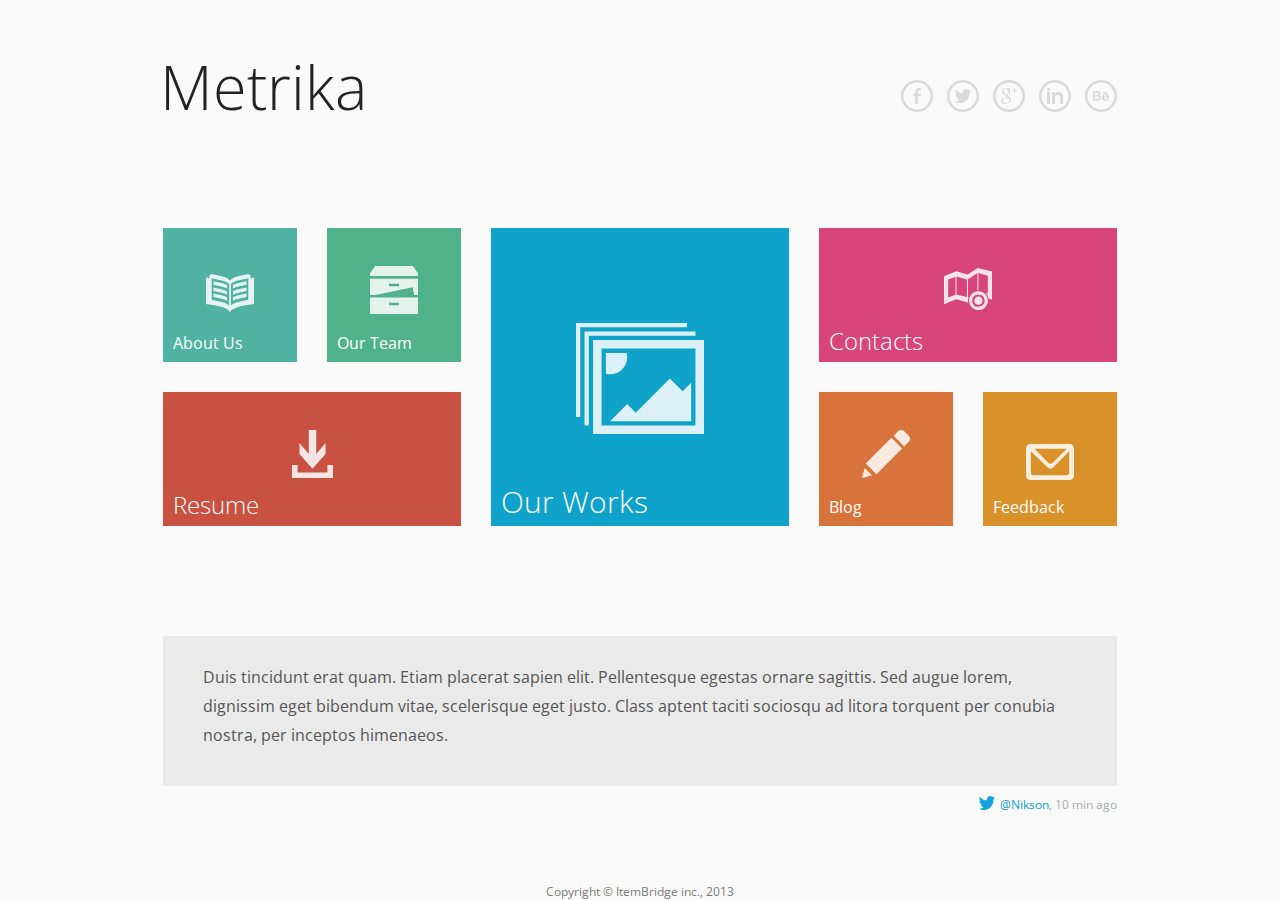
<file: index.html>
<!doctype html>
<html>
  <head>
    <meta charset="utf-8">
    <title>Metrika | Responsive Multipurpose HTML Template</title>
    <meta name="viewport" content="width=device-width, initial-scale=1.0, maximum-scale=1.0, user-scalable=no" />
    <!--Google Fonts-->
    <link href='http://fonts.googleapis.com/css?family=Open+Sans:400,300&subset=latin,cyrillic' rel='stylesheet' type='text/css'>
    <!--Bootstrap-->
    <link href="css/bootstrap.css" rel="stylesheet" media="screen">
    <!-- Custom styles -->
    <link href="css/custom.css" rel="stylesheet" media="screen">
    <link href="css/animations.css" rel="stylesheet" media="screen">
    <!-- Modernizr -->
		<script src="js/modernizr.custom.js"></script>
    <!--[if lt IE 9]>
      <script src="js/html5shiv.js" type="text/javascript"></script>
    <![endif]-->
  </head>

  <!--Body-->
  <body>
  	<div id="pt-main" class="pt-perspective">
      
      <!--Home Screen-->
      <article class="pt-page pt-page-1" id="home">
        <div class="outer-wrapper white-bg">
          <!--Header-->
          <header class="row-fluid">
            <div class="container">
              <div class="span8 logo">
                <h1 class="dark">Metrika</h1>
              </div>
              <div class="span4">
                <ul class="social-bar-black">
                  <li><a class="facebook-black" href="http://www.facebook.com" title="Facebook" target="_blank"></a></li>
                  <li><a class="twitter-black" href="version1.html#" title="Twitter" target="_blank"></a></li>
                  <li><a class="googleplus-black" href="version1.html#" title="Google+" target="_blank"></a></li>
                  <li><a class="linkedin-black" href="version1.html#" title="LinkedIn" target="_blank"></a></li>
                  <li><a class="behance-black" href="version1.html#" title="Behance" target="_blank"></a></li>
                </ul>
              </div>
            </div>
          </header>
          <!--Navigation-->
          <nav class="navi row-fluid">
            <div class="container">
              <div class="span12 clearfix">
                <div class="span4">
                  <a class="small-navi about page-transition" href="version1.html#about" onclick="gotoPageWithTrans1(1)" title="About Us"><i class="navi-icons about-icon"></i>About Us</a>
                  <a class="small-navi team page-transition" href="version1.html#team" onclick="gotoPageWithTrans1(2)" title="Our Team"><i class="navi-icons team-icon"></i>Our Team</a>
                  <a class="middle-navi resume" href="version1.html#" title="Resume" target="_blank"><i class="navi-icons resume-icon"></i>Resume</a>
                </div>
                <div class="span4">
                  <a class="big-navi works page-transition" href="version1.html#works" onclick="gotoPageWithTrans1(3)" title="Our Works"><i class="navi-icons works-icon"></i>Our Works</a>
                </div>
                <div class="span4">
                  <a class="middle-navi contacts page-transition" href="version1.html#contacts" onclick="gotoPageWithTrans1(4)" title="Contacts"><i class="navi-icons contacts-icon"></i>Contacts</a>
                  <a class="small-navi blog page-transition" href="version1.html#blog" onclick="gotoPageWithTrans1(5)" title="Blog"><i class="navi-icons blog-icon"></i>Blog</a>
                  <a class="small-navi feedback page-transition" href="version1.html#feedback" onclick="gotoPageWithTrans1(6)" title="Feedback"><i class="navi-icons feedback-icon"></i>Feedback</a>
                </div>
              </div>
            </div>
          </nav>
          <section class="container">
            <div class="clearfix">
              <div class="tw-feed">
                <p>Duis tincidunt erat quam. Etiam placerat sapien elit. Pellentesque egestas ornare sagittis. Sed augue lorem, dignissim eget bibendum vitae, scelerisque eget justo. Class aptent taciti sociosqu ad litora torquent per conubia nostra, per inceptos himenaeos.</p>
              </div>
              <div class="tw-feed-author">
                <a href="version1.html#" title="@Nikson">@Nikson</a><span>, 10 min ago</span>
              </div>
            </div>
          </section>
          <div class="push"><!--//--></div><!--Ryan Fait's Sticky Footer-->
        </div> 
        <!--Footer-->
        <footer>
          <div class="container">
            <p class="dark">Copyright &copy; ItemBridge inc., 2013</p>
          </div>
        </footer>
    </article>
        
      <!--About Screen-->
      <article class="pt-page pt-page-2" id="about">
        <div class="outer-wrapper green1-bg">
          <!--Header-->
          <header class="row-fluid">
            <div class="container">
              <div class="span8 relative">
              	<div class="page-navi">
                	<a class="home-page page-transition" href="version1.html#home" onclick="gotoPageWithTrans2(0)" title="Go Home"></a>
                  <a class="prev-page page-transition" href="version1.html#about" onclick="gotoPageWithTrans3(6)" title="Go To Previous Page"></a>
                </div>
                <h1>About Us</h1>
                <nav class="submenu page2-submenu">
                  <ul>
                    <li class="current"><a href="version1.html#about">About Us</a></li>
                    <li class="inline"><a href="version1.html#team" class="page-transition" onclick="gotoPageWithTrans4(2)">Our Team</a></li>
                    <li><a href="version1.html#works" class="page-transition" onclick="gotoPageWithTrans4(3)">Our Works</a></li>
                    <li><a href="version1.html#contacts" class="page-transition" onclick="gotoPageWithTrans4(4)">Contact Us</a></li>
                    <li><a href="version1.html#blog" class="page-transition" onclick="gotoPageWithTrans4(5)">Our Blog</a></li>
                    <li><a href="version1.html#feedback" class="page-transition" onclick="gotoPageWithTrans4(6)">Feedback</a></li>
                  </ul>
                </nav>
              </div>
              <div class="span4">
                <ul class="social-bar-white">
                  <li><a class="facebook-white" href="version1.html#" title="Facebook" target="_blank"></a></li>
                  <li><a class="twitter-white" href="version1.html#" title="Twitter" target="_blank"></a></li>
                  <li><a class="googleplus-white" href="version1.html#" title="Google+" target="_blank"></a></li>
                  <li><a class="linkedin-white" href="version1.html#" title="LinkedIn" target="_blank"></a></li>
                  <li><a class="behance-white" href="version1.html#" title="Behance" target="_blank"></a></li>
                </ul>
              </div>
            </div>
          </header>        
          <!--Content-->
          <section class="row-fluid">
            <div class="container">
              <div class="quotation span12 clearfix">
              <div class="quotation-mark"></div>
                <p>Duis tincidunt erat quam. Etiam placerat sapien elit. Pellentesque egestas ornare sagittis. Sed augue lorem, dignissim eget bibendum vitae, scelerisque eget justo. Class aptent taciti sociosqu ad litora torquent per conubia nostra, per inceptos himenaeos.</p>
                <span class="quotation-author">Mark Nikson, General director</span>
            </div>
            </div>
            <div class="container">
              <div class="span6">
                <p>Lorem ipsum dolor sit amet, consectetur adipiscing elit. Maecenas neque diam, luctus at laoreet in, auctor ut tellus. Etiam enim lacus, ornare et tempor et, rhoncus rhoncus sem. Cras in velit ante, eget pellentesque sem.</p>
              </div>
              <div class="span6">
                <p>Praesent rhoncus nunc vitae metus condimentum viverra. Fusce sed est orci, vel condimentum felis. Suspendisse ullamcorper vulputate sagittis. Quisque ullamcorper euismod diam at bibendum. Duis tincidunt erat quam. Etiam placerat sapien.</p>
              </div>
            </div>
          </section>
          <div class="push"><!--//--></div><!--Ryan Fait's Sticky Footer-->
        </div>
        <!--Footer-->
        <footer>
          <div class="container">
            <p>Copyright &copy; ItemBridge inc., 2013</p>
          </div>
        </footer>
      </article>
      
      <!--Our Team Screen-->
      <article class="pt-page pt-page-3" id="team">
        <div class="outer-wrapper green2-bg">
          <!--Header-->
          <header class="row-fluid">
            <div class="container">
              <div class="span8 relative">
              	<div class="page-navi">
                	<a class="home-page page-transition" href="version1.html#home" onclick="gotoPageWithTrans2(0)" title="Go Home"></a>
                  <a class="prev-page page-transition" href="version1.html#about" onclick="gotoPageWithTrans3(1)" title="Go To Previous Page"></a>
                </div>
                <h1>Our Team</h1>
                <nav class="submenu page3-submenu">
                  <ul>
                    <li><a href="version1.html#about" class="page-transition" onclick="gotoPageWithTrans5(1)">About Us</a></li>
                    <li class="current"><a href="version1.html#team">Our Team</a></li>
                    <li class="inline"><a href="version1.html#works" class="page-transition" onclick="gotoPageWithTrans4(3); $($works.attr('href')).offset().top">Our Works</a></li>
                    <li><a href="version1.html#contacts" class="page-transition" onclick="gotoPageWithTrans4(4)">Contact Us</a></li>
                    <li><a href="version1.html#blog" class="page-transition" onclick="gotoPageWithTrans4(5)">Our Blog</a></li>
                    <li><a href="version1.html#feedback" class="page-transition" onclick="gotoPageWithTrans4(6)">Feedback</a></li>
                  </ul>
                </nav>
              </div>
              <div class="span4">
                <ul class="social-bar-white">
                  <li><a class="facebook-white" href="version1.html#" title="Facebook" target="_blank"></a></li>
                  <li><a class="twitter-white" href="version1.html#" title="Twitter" target="_blank"></a></li>
                  <li><a class="googleplus-white" href="version1.html#" title="Google+" target="_blank"></a></li>
                  <li><a class="linkedin-white" href="version1.html#" title="LinkedIn" target="_blank"></a></li>
                  <li><a class="behance-white" href="version1.html#" title="Behance" target="_blank"></a></li>
                </ul>
              </div>
            </div>
          </header>
          <!--Content-->
          <section class="row-fluid">
            <div class="container">
              <div class="span12">
                <p>Etiam enim lacus, ornare et tempor et, rhoncus rhoncus sem. Cras in velit ante, eget pellentesque sem. Duis tincidunt erat quam. Etiam placerat sapien. Fusce sed est orci, vel condimentum felis. Phasellus et enim sed est dictum luctus a in nibh. In metus dolor, interdum eget consectetur vel, ornare sodales felis.</p>
              </div>
            </div>
            <div class="container">
              <div class="span4 team-mate">
                <span class="figcap"></span>
                <a href="version1.html#" title="Michael Jonson">
                  <img src="img/team/johnson.jpg" alt="Michael Jonson">
                  <h2>Michael Jonson</h2>
                  <h3>Chief Executive Officer</h3>
                </a>
                <p>Praesent rhoncus nunc vitae metus condiment viverra. Fusce sed est orci, condimentum felis. Suspendisse ullamcorper.</p>
                <ul class="social-bar2">
                  <li><a class="facebook-black" href="version1.html#" title="Facebook" target="_blank"></a></li>
                  <li><a class="twitter-black" href="version1.html#" title="Twitter" target="_blank"></a></li>
                  <li><a class="googleplus-black" href="version1.html#" title="Google+" target="_blank"></a></li>
                  <li><a class="linkedin-black" href="version1.html#" title="LinkedIn" target="_blank"></a></li>
                  <li><a class="behance-black" href="version1.html#" title="Behance" target="_blank"></a></li>
                </ul>
              </div>
              <div class="span4 team-mate">
                <span class="figcap"></span>
                <a href="version1.html#" title="Mike Brin">
                  <img src="img/team/brin.jpg" alt="Mike Brin">
                  <h2>Mike Brin</h2>
                  <h3>Technical Director</h3>
                </a>
                <p>Praesent rhoncus nunc vitae metus condiment viverra. Fusce sed est orci, condimentum felis. Suspendisse ullamcorper.</p>
                <ul class="social-bar2">
                  <li><a class="facebook-black" href="version1.html#" title="Facebook" target="_blank"></a></li>
                  <li><a class="twitter-black" href="version1.html#" title="Twitter" target="_blank"></a></li>
                  <li><a class="googleplus-black" href="version1.html#" title="Google+" target="_blank"></a></li>
                  <li><a class="linkedin-black" href="version1.html#" title="LinkedIn" target="_blank"></a></li>
                  <li><a class="behance-black" href="version1.html#" title="Behance" target="_blank"></a></li>
                </ul>
              </div>
              <div class="span4 team-mate">
                <span class="figcap"></span>
                <a href="version1.html#" title="Rayan Green">
                  <img src="img/team/green.jpg" alt="Rayan Green">
                  <h2>Rayan Green</h2>
                  <h3>Art Director</h3>
                </a>
                <p>Praesent rhoncus nunc vitae metus condiment viverra. Fusce sed est orci, condimentum felis. Suspendisse ullamcorper.</p>
                <ul class="social-bar2">
                  <li><a class="facebook-black" href="version1.html#" title="Facebook" target="_blank"></a></li>
                  <li><a class="twitter-black" href="version1.html#" title="Twitter" target="_blank"></a></li>
                  <li><a class="googleplus-black" href="version1.html#" title="Google+" target="_blank"></a></li>
                  <li><a class="linkedin-black" href="version1.html#" title="LinkedIn" target="_blank"></a></li>
                  <li><a class="behance-black" href="version1.html#" title="Behance" target="_blank"></a></li>
                </ul>
              </div>
            </div>
          </section>
          <div class="push"><!--//--></div><!--Ryan Fait's Sticky Footer-->
        </div>
        <!--Footer-->
        <footer>
          <div class="container">
            <p>Copyright &copy; ItemBridge inc., 2013</p>
          </div>
        </footer>
      </article>
      
      <!--Our Works Screen-->
      <article class="pt-page pt-page-4" id="works">
        <div class="outer-wrapper blue-bg" id="gallery">
          <!--Header-->
          <header class="row-fluid">
            <div class="container">
              <div class="span8 relative">
              	<div class="page-navi">
                	<a class="home-page page-transition" href="version1.html#home" onclick="gotoPageWithTrans2(0)" title="Go Home"></a>
                  <a class="prev-page page-transition" href="version1.html#team" onclick="gotoPageWithTrans3(2)" title="Go To Previous Page"></a>
                </div>
                <h1>Our Works</h1>
                <nav class="submenu page4-submenu">
                  <ul>
                    <li><a href="version1.html#about" class="page-transition" onclick="gotoPageWithTrans5(1)">About Us</a></li>
                    <li><a href="version1.html#team" class="page-transition" onclick="gotoPageWithTrans5(2)">Our Team</a></li>
                    <li class="current"><a href="version1.html#works">Our Works</a></li>
                    <li class="inline"><a href="version1.html#contacts" class="page-transition" onclick="gotoPageWithTrans4(4)">Contact Us</a></li>
                    <li><a href="version1.html#blog" class="page-transition" onclick="gotoPageWithTrans4(5)">Our Blog</a></li>
                    <li><a href="version1.html#feedback" class="page-transition" onclick="gotoPageWithTrans4(6)">Feedback</a></li>
                  </ul>
                </nav>
              </div>
              <div class="span4">
                <ul class="social-bar-white">
                  <li><a class="facebook-white" href="version1.html#" title="Facebook" target="_blank"></a></li>
                  <li><a class="twitter-white" href="version1.html#" title="Twitter" target="_blank"></a></li>
                  <li><a class="googleplus-white" href="version1.html#" title="Google+" target="_blank"></a></li>
                  <li><a class="linkedin-white" href="version1.html#" title="LinkedIn" target="_blank"></a></li>
                  <li><a class="behance-white" href="version1.html#" title="Behance" target="_blank"></a></li>
                </ul>
              </div>
            </div>
          </header>
          <!--Content-->
          <section class="row-fluid">
            <div class="container">
              <div class="span12">
                <p>Class aptent taciti sociosqu ad litora torquent per conubia nostra, per inceptos himenaeos. Duis tincidunt erat quam. Etiam placerat sapien elit. Pellentesque egestas ornare sagittis. Sed augue lorem, dignissim eget bibendum vitae, scelerisque eget justo.</p>
              </div>
            </div>
            <div class="container">

            <div id="filterOptions" class="portfolio-toolbar toolbar">
                <a href="version1.html#" class="category active" data-target="all">All</a>
                <a href="version1.html#" class="category" data-target="graphic-design">Graphic Design</a>
                <a href="version1.html#" class="category" data-target="other">Other</a>
                <a href="version1.html#" class="category" data-target="web-design">Web Design</a>
                <div class="clearfix"></div>
            </div>
            <div class="clearfix"></div>

              <ul class="og-grid ourHolder">
                <li class="item-p" data-id="id-1" data-type="web-design">
                  <a href="http://www.google.com" data-largesrc="img/works/w1_b.jpg" data-title="Duis Sid Amet" data-category="Web Design" data-client="Brand" data-description="Lorem ipsum dolor sit amet, consectetur adipiscing elit. Maecenas ac augue at erat hendrerit dictum. Praesent porta, purus eget sagittis imperdiet.">
                    <span class="figcap"></span>
                    <img src="img/works/w1_s.jpg" alt="Duis Sid Amet"/>
                    <h2>Duis Sid Amet</h2>
                    <h3>Web design</h3>
                    <span class="arrow"></span>
                  </a>
                </li>
                <li class="item-p" data-id="id-2" data-type="graphic-design">
                  <a href="version1.html#" data-largesrc="img/works/w2_b.jpg" data-title="Etiam Placerat" data-category="Graphic design" data-client="Brand" data-description="Lorem ipsum dolor sit amet, consectetur adipiscing elit. Maecenas ac augue at erat hendrerit dictum. Praesent porta, purus eget sagittis imperdiet.">
                    <span class="figcap"></span>
                    <img src="img/works/w2_s.jpg" alt="Etiam Placerat"/>
                    <h2>Etiam Placerat</h2>
                    <h3>Graphic design</h3>
                    <span class="arrow"></span>
                  </a>
                </li>
                <li class="item-p" data-id="id-3" data-type="other">
                  <a href="version1.html#" data-largesrc="img/works/w3_b.jpg" data-title="Egestas Ornare" data-category="Other" data-client="Brand" data-description="Lorem ipsum dolor sit amet, consectetur adipiscing elit. Maecenas ac augue at erat hendrerit dictum. Praesent porta, purus eget sagittis imperdiet.">
                    <span class="figcap"></span>
                    <img src="img/works/w3_s.jpg" alt="Egestas Ornare"/>
                    <h2>Egestas Ornare</h2>
                    <h3>Other</h3>
                    <span class="arrow"></span>
                  </a>
                </li>
                <li class="item-p" data-id="id-4" data-type="graphic-design">
                  <a href="version1.html#" data-largesrc="img/works/w4_b.jpg" data-title="Degnissim" data-category="Graphic design" data-client="Brand" data-description="Lorem ipsum dolor sit amet, consectetur adipiscing elit. Maecenas ac augue at erat hendrerit dictum. Praesent porta, purus eget sagittis imperdiet.">
                    <span class="figcap"></span>
                    <img src="img/works/w4_s.jpg" alt="Degnissim"/>
                    <h2>Degnissim</h2>
                    <h3>Graphic design</h3>
                    <span class="arrow"></span>
                  </a>
                </li>
                <li class="item-p" data-id="id-5" data-type="web-design">
                  <a href="version1.html#" data-largesrc="img/works/w5_b.jpg" data-title="Eget Justo" data-category="Web design" data-client="Brand" data-description="Lorem ipsum dolor sit amet, consectetur adipiscing elit. Maecenas ac augue at erat hendrerit dictum. Praesent porta, purus eget sagittis imperdiet.">
                    <span class="figcap"></span>
                    <img src="img/works/w5_s.jpg" alt="Eget Justo"/>
                    <h2>Eget Justo</h2>
                    <h3>Web design</h3>
                    <span class="arrow"></span>
                  </a>
                </li>
                <li class="item-p" data-id="id-6" data-type="other">
                  <a href="version1.html#" data-largesrc="img/works/w6_b.jpg" data-title="Bibendum" data-category="Other" data-client="Brand" data-description="Lorem ipsum dolor sit amet, consectetur adipiscing elit. Maecenas ac augue at erat hendrerit dictum. Praesent porta, purus eget sagittis imperdiet.">
                    <span class="figcap"></span>
                    <img src="img/works/w6_s.jpg" alt="Bibendum"/>
                    <h2>Bibendum</h2>
                    <h3>Other</h3>
                    <span class="arrow"></span>
                  </a>
                </li>
              </ul>
            </div>
          </section>
          <div class="push"><!--//--></div><!--Ryan Fait's Sticky Footer-->
        </div>
        <!--Footer-->
        <footer>
          <div class="container">
            <p>Copyright &copy; ItemBridge inc., 2013</p>
          </div>
        </footer>
      </article>
      
      <!--Contact Us Screen-->
      <article class="pt-page pt-page-5" id="contacts">
        <div class="outer-wrapper pink-bg">
          <!--Header-->
          <header class="row-fluid">
            <div class="container">
              <div class="span8 relative">
              	<div class="page-navi">
                	<a class="home-page page-transition" href="version1.html#home" onclick="gotoPageWithTrans2(0)" title="Go Home"></a>
                  <a class="prev-page page-transition" href="version1.html#works" onclick="gotoPageWithTrans3(3)" title="Go To Previous Page"></a>
                </div>
                <h1>Contact Us</h1>
                <nav class="submenu page5-submenu">
                  <ul>
                    <li><a href="version1.html#about" class="page-transition" onclick="gotoPageWithTrans5(1)">About Us</a></li>
                    <li><a href="version1.html#team" class="page-transition" onclick="gotoPageWithTrans5(2)">Our Team</a></li>
                    <li><a href="version1.html#works" class="page-transition" onclick="gotoPageWithTrans5(3)">Our Works</a></li>
                    <li class="current"><a href="version1.html#contacts">Contact Us</a></li>
                    <li class="inline"><a href="version1.html#blog" class="page-transition" onclick="gotoPageWithTrans4(5)">Our Blog</a></li>
                    <li><a href="version1.html#feedback" class="page-transition" onclick="gotoPageWithTrans4(6)">Feedback</a></li>
                  </ul>
                </nav>
              </div>
              <div class="span4">
                <ul class="social-bar-white">
                  <li><a class="facebook-white" href="version1.html#" title="Facebook" target="_blank"></a></li>
                  <li><a class="twitter-white" href="version1.html#" title="Twitter" target="_blank"></a></li>
                  <li><a class="googleplus-white" href="version1.html#" title="Google+" target="_blank"></a></li>
                  <li><a class="linkedin-white" href="version1.html#" title="LinkedIn" target="_blank"></a></li>
                  <li><a class="behance-white" href="version1.html#" title="Behance" target="_blank"></a></li>
                </ul>
              </div>
            </div>
          </header>
          <!--Content-->
          <section class="row-fluid">
            <div class="container">
              <div class="span4 addspace">
                <h2>Address</h2>
                <p>49 Archdale, 2B Charleston, New York City,<br/>USA</p>
              </div>
              <div class="span4 addspace">
                <h2>Phone</h2>
                <p>Support: +777 (100) 1234 (10am - 6pm)</p>
                <p>Director: +777 (100) 1243 (6am - 11pm)</p>
              </div>
              <div class="span4 addspace">
                <h2>Email</h2>
                <p>Support: <a href="mailto:support@example.com" title="mailto:support@example.com">support@example.com</a></p>
                <p>Director: <a href="mailto:chief@example.com" title="mailto:chief@example.com">chief@example.com</a></p>
              </div>
            </div>
          </section>
          <div class="push"><!--//--></div><!--Ryan Fait's Sticky Footer-->
        </div>
        <!--Footer-->
        <footer>
          <div class="container">
            <p>Copyright &copy; ItemBridge inc., 2013</p>
          </div>
        </footer>
      </article>
      
      
      <!--Blog Screen-->
      <article class="pt-page pt-page-6" id="blog">
        <div class="outer-wrapper orange-bg">
          <!--Header-->
          <header class="row-fluid">
            <div class="container">
              <div class="span8 relative">
              	<div class="page-navi">
                	<a class="home-page page-transition" href="version1.html#home" onclick="gotoPageWithTrans2(0)" title="Go Home"></a>
                  <a class="prev-page page-transition" href="version1.html#contacts" onclick="gotoPageWithTrans3(4)" title="Go To Previous Page"></a>
                </div>
                <h1>Our Blog</h1>
                <nav class="submenu page6-submenu">
                  <ul>
                    <li><a href="version1.html#team" class="page-transition" onclick="gotoPageWithTrans5(2)">Our Team</a></li>
                    <li><a href="version1.html#works" class="page-transition" onclick="gotoPageWithTrans5(3)">Our Works</a></li>
                    <li><a href="version1.html#contacts" class="page-transition" onclick="gotoPageWithTrans5(4)">Contact Us</a></li>
                    <li class="current"><a href="version1.html#blog">Our Blog</a></li>
                    <li class="inline"><a href="version1.html#feedback" class="page-transition" onclick="gotoPageWithTrans4(6)">Feedback</a></li>
                    <li><a href="version1.html#about" class="page-transition" onclick="gotoPageWithTrans5(1)">About Us</a></li>
                  </ul>
                </nav>
              </div>
              <div class="span4">
                <ul class="social-bar-white">
                  <li><a class="facebook-white" href="version1.html#" title="Facebook" target="_blank"></a></li>
                  <li><a class="twitter-white" href="version1.html#" title="Twitter" target="_blank"></a></li>
                  <li><a class="googleplus-white" href="version1.html#" title="Google+" target="_blank"></a></li>
                  <li><a class="linkedin-white" href="version1.html#" title="LinkedIn" target="_blank"></a></li>
                  <li><a class="behance-white" href="version1.html#" title="Behance" target="_blank"></a></li>
                </ul>
              </div>
            </div>
          </header>
          <!--Content-->
          <section class="row-fluid">
            <div class="container blogpost-row">
            	<div class="span6">
              	<a class="blogpost page-transition" href="version1.html#blog-single" onclick="gotoPageWithTrans6(7)">
                	<span class="figcap"></span>
                  <h2>Etiam Tristique Consectetu</h2>
                  <span class="post-meta">Mike Example, 03.11.2012&nbsp;&nbsp;&nbsp;&nbsp;&nbsp;&nbsp;<i class="comments-icon"></i>&nbsp;3</span>
                  <p>ChiefNullam interdum accumsan diam, dictum tempor nisl pretium. Etiam nulla velit, tempor vitae dolor eget, aliquam posuere nulla. Morbi vestibulum dui ut orci commodo, ut ornare dui mattis... </p>
                </a>
              </div>
            	<div class="span6">
              	<a class="blogpost page-transition" href="version1.html#blog-single" onclick="gotoPageWithTrans6(7)">
                	<span class="figcap"></span>
                  <h2>Curabitur Egestas Est</h2>
                  <span class="post-meta">Mike Example, 03.11.2012&nbsp;&nbsp;&nbsp;&nbsp;&nbsp;&nbsp;<i class="comments-icon"></i>&nbsp;3</span>
                  <p>Etiam bibendum felis non porta venenatis. Maecenas sit amet quam sit amet ipsum rutrum egestas. Curabitur quis ligula ante. Fusce lectus neque, consectetur eu pretium eu, pellentesque quis dui...</p>
                </a>
              </div>
            </div>
            <div class="container blogpost-row">
            	<div class="span6">
              	<a class="blogpost page-transition" href="version1.html#blog-single" onclick="gotoPageWithTrans6(7)">
                	<span class="figcap"></span>
                  <h2>Etiam Tristique Consectetu</h2>
                  <span class="post-meta">Mike Example, 03.11.2012&nbsp;&nbsp;&nbsp;&nbsp;&nbsp;&nbsp;<i class="comments-icon"></i>&nbsp;3</span>
                  <p>ChiefNullam interdum accumsan diam, dictum tempor nisl pretium. Etiam nulla velit, tempor vitae dolor eget, aliquam posuere nulla. Morbi vestibulum dui ut orci commodo, ut ornare dui mattis... </p>
                </a>
              </div>
            	<div class="span6">
              	<a class="blogpost page-transition" href="version1.html#blog-single" onclick="gotoPageWithTrans6(7)">
                	<span class="figcap"></span>
                  <h2>Curabitur Egestas Est</h2>
                  <span class="post-meta">Mike Example, 03.11.2012&nbsp;&nbsp;&nbsp;&nbsp;&nbsp;&nbsp;<i class="comments-icon"></i>&nbsp;3</span>
                  <p>Etiam bibendum felis non porta venenatis. Maecenas sit amet quam sit amet ipsum rutrum egestas. Curabitur quis ligula ante. Fusce lectus neque, consectetur eu pretium eu, pellentesque quis dui...</p>
                </a>
              </div>
            </div>
            <div class="container blogpost-row">
              <a class="load-more-btn" href="version1.html#"><span class="figcap"></span><p>Load more</p></a>
            </div>
          </section>
          <div class="push"><!--//--></div><!--Ryan Fait's Sticky Footer-->
        </div>
        <!--Footer-->
        <footer>
          <div class="container">
            <p>Copyright &copy; ItemBridge inc., 2013</p>
          </div>
        </footer>
      </article>
      
      <!--Feedback Screen-->
      <article class="pt-page pt-page-7" id="feedback">
        <div class="outer-wrapper brown-bg">
          <!--Header-->
          <header class="row-fluid">
            <div class="container">
              <div class="span8 relative">
              	<div class="page-navi">
                	<a class="home-page page-transition" href="version1.html#home" onclick="gotoPageWithTrans2(0)" title="Go Home"></a>
                  <a class="prev-page page-transition" href="version1.html#blog" onclick="gotoPageWithTrans3(5)" title="Go To Previous Page"></a>
                </div>
                <h1>Feedback</h1>
                <nav class="submenu page6-submenu">
                  <ul>
                    <li><a href="version1.html#works" class="page-transition" onclick="gotoPageWithTrans5(3)">Our Works</a></li>
                    <li><a href="version1.html#contacts" class="page-transition" onclick="gotoPageWithTrans5(4)">Contact Us</a></li>
                    <li><a href="version1.html#blog" class="page-transition" onclick="gotoPageWithTrans5(5)">Our Blog</a></li>
                    <li class="current"><a href="version1.html#feedback">Feedback</a></li>
                    <li class="inline"><a href="version1.html#about" class="page-transition" onclick="gotoPageWithTrans5(1)">About Us</a></li>
                    <li><a href="version1.html#team" class="page-transition" onclick="gotoPageWithTrans5(2)">Our Team</a></li>
                  </ul>
              </nav>
            </div>
              <div class="span4">
                <ul class="social-bar-white">
                  <li><a class="facebook-white" href="version1.html#" title="Facebook" target="_blank"></a></li>
                  <li><a class="twitter-white" href="version1.html#" title="Twitter" target="_blank"></a></li>
                  <li><a class="googleplus-white" href="version1.html#" title="Google+" target="_blank"></a></li>
                  <li><a class="linkedin-white" href="version1.html#" title="LinkedIn" target="_blank"></a></li>
                  <li><a class="behance-white" href="version1.html#" title="Behance" target="_blank"></a></li>
                </ul>
              </div>
            </div>
          </header>
          <!--Content-->
          <section class="row-fluid">
            <div class="container clearfix">
              <form method="post" name="feedback-form" id="feedback-form" class="addspace clearfix">
                <fieldset class="span6">
                  <span id="sprytextfield1">
                    <input type="text" name="name" id="name">
                  </span>
                  <span id="sprytextfield2">
                    <input type="text" name="email" id="email">
                  </span>
                </fieldset>
                <fieldset class="span6">
                  <span id="sprytextarea1">
                    <textarea name="message" id="message" cols="45" rows="5"></textarea>
                  </span>
                </fieldset>
                <input name="submit" type="submit" class="submit" id="submit" value="Submit">
                <div id="success"></div>
              </form>
            </div>
          </section>
          <div class="push"><!--//--></div><!--Ryan Fait's Sticky Footer-->
        </div>
        <!--Footer-->
        <footer>
          <div class="container">
            <p>Copyright &copy; ItemBridge inc., 2013</p>
          </div>
        </footer>
      </article>
      
      <!--Single Blog Post Screen-->
      <article class="pt-page pt-page-8" id="blog-single">
        <div class="outer-wrapper orange-bg">
          <!--Header-->
          <header class="row-fluid">
            <div class="container">
              <div class="span8 relative">
              	<div class="page-navi">
                	<a class="home-page page-transition" href="version1.html#home" onclick="gotoPageWithTrans2(0)" title="Go Home"></a>
                  <a class="prev-page page-transition" href="version1.html#blog" onclick="gotoPageWithTrans7(5)" title="Go To Blog Posts"></a>
                </div>
                <h1>Our Blog</h1>
                <nav class="submenu page6-submenu">
                  <ul>
                    <li><a href="version1.html#team" class="page-transition" onclick="gotoPageWithTrans5(2)">Our Team</a></li>
                    <li><a href="version1.html#works" class="page-transition" onclick="gotoPageWithTrans5(3)">Our Works</a></li>
                    <li><a href="version1.html#contacts" class="page-transition" onclick="gotoPageWithTrans5(4)">Contact Us</a></li>
                    <li class="current"><a href="version1.html#blog">Our Blog</a></li>
                    <li class="inline"><a href="version1.html#feedback" class="page-transition" onclick="gotoPageWithTrans4(6)">Feedback</a></li>
                    <li><a href="version1.html#about" class="page-transition" onclick="gotoPageWithTrans5(1)">About Us</a></li>
                  </ul>
                </nav>
              </div>
              <div class="span4">
                <ul class="social-bar-white">
                  <li><a class="facebook-white" href="version1.html#" title="Facebook" target="_blank"></a></li>
                  <li><a class="twitter-white" href="version1.html#" title="Twitter" target="_blank"></a></li>
                  <li><a class="googleplus-white" href="version1.html#" title="Google+" target="_blank"></a></li>
                  <li><a class="linkedin-white" href="version1.html#" title="LinkedIn" target="_blank"></a></li>
                  <li><a class="behance-white" href="version1.html#" title="Behance" target="_blank"></a></li>
                </ul>
              </div>
            </div>
          </header>
          <!--Content-->
          <section class="row-fluid">
          	<div class="single-post-content">
              <div class="container">
              	<h2>Etiam Tristique Consectetu</h2>
                <span class="post-meta">Mike Example, 03.11.2012&nbsp;&nbsp;&nbsp;&nbsp;&nbsp;&nbsp;<i class="comments-icon"></i>&nbsp;3</span>
                <p>Etiam enim lacus, ornare et tempor et, rhoncus rhoncus sem. Cras in velit ante, eget pellentesque sem. Duis tincidunt erat quam. Etiam placerat sapien. Fusce sed est orci, vel condimentum felis. Phasellus et enim sed est dictum luctus a in nibh. In metus dolor, interdum eget consectetur vel, ornare sodales felis.</p>
                <p>Class aptent taciti sociosqu ad litora torquent per conubia nostra, per inceptos himenaeos. Duis tincidunt erat quam. Etiam placerat sapien elit. Pellentesque egestas ornare sagittis. Sed augue lorem, dignissim eget bibendum vitae, scelerisque eget justo.</p>
              </div>
              <div class="container comments">
              	<h2>Comments</h2>
                <div class="comments-wrapper clearfix">
                  <div class="timeline"><span class="timeline-track"></span><span class="timeline-arrow"></span></div>
                    <div class="comment">
                      <span class="figcap"></span>
                      <span class="pointer-right"></span>
                      <span class="comment-meta">Mike Example, 03.11.2012, 10:45</span>
                      <p>ChiefNullam interdum accumsan diam, dictum tempor nisl pretium. Etiam nulla velit, tempor vitae dolor eget, aliquam posuere nulla. Morbi vestibulum dui ut orci commodo, ut ornare dui mattis.</p>	
                    </div>
                    <div class="comment last-col">
                      <span class="figcap"></span>
                      <span class="pointer-left"></span>
                      <span class="comment-meta">Mike Example, 03.11.2012, 10:50</span>
                      <p>ChiefNullam interdum accumsan diam, dictum tempor nisl pretium. Etiam nulla velit, tempor vitae dolor eget, aliquam posuere nulla. Morbi vestibulum dui ut orci commodo, ut ornare dui mattis.</p>	
                    </div>
                    <div class="comment">
                      <span class="figcap"></span>
                      <span class="pointer-right"></span>
                      <span class="comment-meta">Mike Example, 03.11.2012, 10:55</span>
                      <p>ChiefNullam interdum accumsan diam, dictum tempor nisl pretium. Etiam nulla velit, tempor vitae dolor eget, aliquam posuere nulla. Morbi vestibulum dui ut orci commodo, ut ornare dui mattis. Maecenas quis diam vehicula, consequat purus in, molestie lorem. Donec in pharetra ante. Pellentesque faucibus ligula neque.</p>	
                    </div>
                    <div class="comment last-col">
                      <span class="figcap"></span>
                      <span class="pointer-left"></span>
                      <span class="comment-meta">Mike Example, 03.11.2012, 10:59</span>
                      <p>ChiefNullam interdum accumsan diam, dictum tempor nisl pretium. Etiam nulla velit, tempor vitae dolor eget, aliquam posuere nulla. Morbi vestibulum dui ut orci commodo, ut ornare dui mattis.</p>	
                    </div>
                  </div>
              </div>
              <div class="container comment-form">
                <h2>Leave a Reply</h2>
                <form method="post" name="comments-form" id="comments-form" class="clearfix">
                  <fieldset class="span6">
                    <span id="sprytextfield3">
                      <input type="text" name="name" id="comment-author-name">
                    </span>
                    <span id="sprytextfield4">
                      <input type="text" name="email" id="comment-author-email">
                    </span>
                  </fieldset>
                  <fieldset class="span6">
                    <span id="sprytextarea2">
                      <textarea name="message" id="comment" cols="45" rows="5"></textarea>
                    </span>
                  </fieldset>
                  <input name="submit" type="submit" class="submit" value="Submit">
                </form>
              </div>
            </div>
          </section>
          <div class="push"><!--//--></div><!--Ryan Fait's Sticky Footer-->
        </div>
        <!--Footer-->
        <footer>
          <div class="container">
            <p>Copyright &copy; ItemBridge inc., 2013</p>
          </div>
        </footer>
      </article>
		</div>
    <!-- jQuery -->
    <script src="js/jquery.js"></script>
    <script src="js/pagetransitions.js" type="text/javascript"></script>
    <script src="js/validation.js" type="text/javascript"></script>
    <script src="js/grid.js"></script>
    <script src="js/scripts.js"></script>
      
    <!-- Form validation -->
    <script type="text/javascript">
      var sprytextfield1 = new Spry.Widget.ValidationTextField("sprytextfield1", "none", {hint:"Your Name *", validateOn:["change"]});
      var sprytextfield2 = new Spry.Widget.ValidationTextField("sprytextfield2", "email", {hint:"Your Email *", validateOn:["change"]});
      var sprytextfield3 = new Spry.Widget.ValidationTextField("sprytextfield3", "none", {hint:"Your Name *", validateOn:["change"]});
      var sprytextfield4 = new Spry.Widget.ValidationTextField("sprytextfield4", "email", {hint:"Your Email *", validateOn:["change"]});
      var sprytextarea1 = new Spry.Widget.ValidationTextarea("sprytextarea1", {hint:"Any comment *", validateOn:["change"]});
      var sprytextarea2 = new Spry.Widget.ValidationTextarea("sprytextarea2", {hint:"Any comment *", validateOn:["change"]});
    </script>
  </body>
</html>
</file>
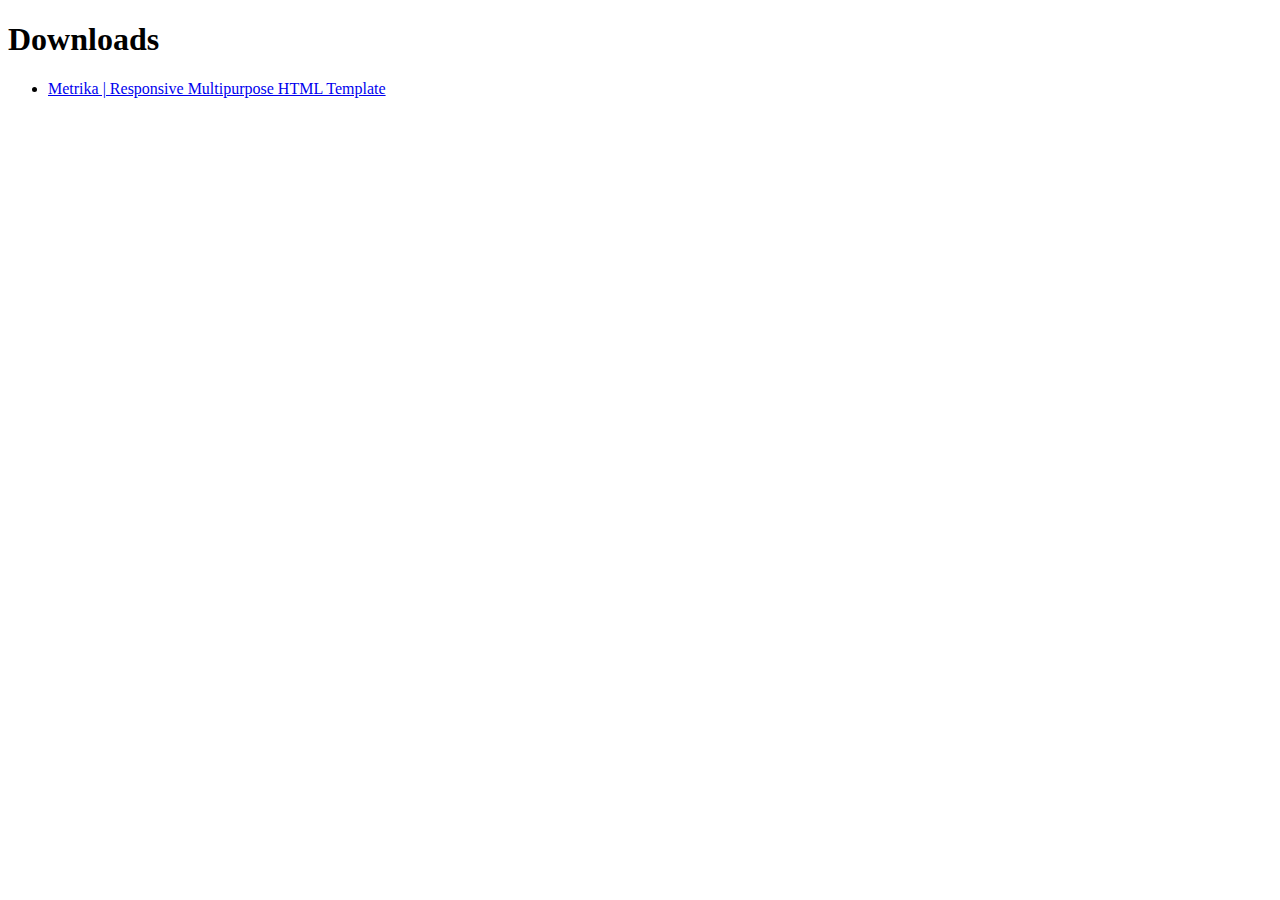
<file: _downloads.html>
<?xml version="1.0" encoding="utf-8"?>
<!DOCTYPE html PUBLIC "-//W3C//DTD XHTML 1.0 Strict//EN" "http://www.w3.org/TR/xhtml1/DTD/xhtml1-strict.dtd">
<html xmlns="http://www.w3.org/1999/xhtml">
    <head>
        <title> Downloads </title>
    </head>
    <body>
        <h1> Downloads </h1>
        <ul>
            <li><a id="http://template.metrika.itembridge.com/version1.html" href="version1.html"> Metrika | Responsive Multipurpose HTML Template </a></li>
        </ul>
    </body>
</html>
</file>
<file: css/animations.css>
/* animation sets */

/* move from / to  */

.pt-page-moveToLeft {
	-webkit-animation: moveToLeft .6s ease both;
	-moz-animation: moveToLeft .6s ease both;
	animation: moveToLeft .6s ease both;
}

.pt-page-moveFromLeft {
	-webkit-animation: moveFromLeft .6s ease both;
	-moz-animation: moveFromLeft .6s ease both;
	animation: moveFromLeft .6s ease both;
}

.pt-page-moveToRight {
	-webkit-animation: moveToRight .6s ease both;
	-moz-animation: moveToRight .6s ease both;
	animation: moveToRight .6s ease both;
}

.pt-page-moveFromRight {
	-webkit-animation: moveFromRight .6s ease both;
	-moz-animation: moveFromRight .6s ease both;
	animation: moveFromRight .6s ease both;
}

.pt-page-moveToTop {
	-webkit-animation: moveToTop .6s ease both;
	-moz-animation: moveToTop .6s ease both;
	animation: moveToTop .6s ease both;
}

.pt-page-moveFromTop {
	-webkit-animation: moveFromTop .6s ease both;
	-moz-animation: moveFromTop .6s ease both;
	animation: moveFromTop .6s ease both;
}

.pt-page-moveToBottom {
	-webkit-animation: moveToBottom .6s ease both;
	-moz-animation: moveToBottom .6s ease both;
	animation: moveToBottom .6s ease both;
}

.pt-page-moveFromBottom {
	-webkit-animation: moveFromBottom .6s ease both;
	-moz-animation: moveFromBottom .6s ease both;
	animation: moveFromBottom .6s ease both;
}

/* fade */

.pt-page-fade {
	-webkit-animation: fade .7s ease both;
	-moz-animation: fade .7s ease both;
	animation: fade .7s ease both;
}

/* move from / to and fade */

.pt-page-moveToLeftFade {
	-webkit-animation: moveToLeftFade .7s ease both;
	-moz-animation: moveToLeftFade .7s ease both;
	animation: moveToLeftFade .7s ease both;
}

.pt-page-moveFromLeftFade {
	-webkit-animation: moveFromLeftFade .7s ease both;
	-moz-animation: moveFromLeftFade .7s ease both;
	animation: moveFromLeftFade .7s ease both;
}

.pt-page-moveToRightFade {
	-webkit-animation: moveToRightFade .7s ease both;
	-moz-animation: moveToRightFade .7s ease both;
	animation: moveToRightFade .7s ease both;
}

.pt-page-moveFromRightFade {
	-webkit-animation: moveFromRightFade .7s ease both;
	-moz-animation: moveFromRightFade .7s ease both;
	animation: moveFromRightFade .7s ease both;
}

.pt-page-moveToTopFade {
	-webkit-animation: moveToTopFade .7s ease both;
	-moz-animation: moveToTopFade .7s ease both;
	animation: moveToTopFade .7s ease both;
}

.pt-page-moveFromTopFade {
	-webkit-animation: moveFromTopFade .7s ease both;
	-moz-animation: moveFromTopFade .7s ease both;
	animation: moveFromTopFade .7s ease both;
}

.pt-page-moveToBottomFade {
	-webkit-animation: moveToBottomFade .7s ease both;
	-moz-animation: moveToBottomFade .7s ease both;
	animation: moveToBottomFade .7s ease both;
}

.pt-page-moveFromBottomFade {
	-webkit-animation: moveFromBottomFade .7s ease both;
	-moz-animation: moveFromBottomFade .7s ease both;
	animation: moveFromBottomFade .7s ease both;
}

/* move to with different easing */

.pt-page-moveToLeftEasing {
	-webkit-animation: moveToLeft .7s ease-in-out both;
	-moz-animation: moveToLeft .7s ease-in-out both;
	animation: moveToLeft .7s ease-in-out both;
}
.pt-page-moveToRightEasing {
	-webkit-animation: moveToRight .7s ease-in-out both;
	-moz-animation: moveToRight .7s ease-in-out both;
	animation: moveToRight .7s ease-in-out both;
}
.pt-page-moveToTopEasing {
	-webkit-animation: moveToTop .7s ease-in-out both;
	-moz-animation: moveToTop .7s ease-in-out both;
	animation: moveToTop .7s ease-in-out both;
}
.pt-page-moveToBottomEasing {
	-webkit-animation: moveToBottom .7s ease-in-out both;
	-moz-animation: moveToBottom .7s ease-in-out both;
	animation: moveToBottom .7s ease-in-out both;
}

/********************************* keyframes **************************************/

/* move from / to  */

@-webkit-keyframes moveToLeft {
	to { -webkit-transform: translateX(-100%); }
}
@-moz-keyframes moveToLeft {
	to { -moz-transform: translateX(-100%); }
}
@keyframes moveToLeft {
	to { transform: translateX(-100%); }
}

@-webkit-keyframes moveFromLeft {
	from { -webkit-transform: translateX(-100%); }
}
@-moz-keyframes moveFromLeft {
	from { -moz-transform: translateX(-100%); }
}
@keyframes moveFromLeft {
	from { transform: translateX(-100%); }
}

@-webkit-keyframes moveToRight { 
	to { -webkit-transform: translateX(100%); }
}
@-moz-keyframes moveToRight { 
	to { -moz-transform: translateX(100%); }
}
@keyframes moveToRight { 
	to { transform: translateX(100%); }
}

@-webkit-keyframes moveFromRight {
	from { -webkit-transform: translateX(100%); }
}
@-moz-keyframes moveFromRight {
	from { -moz-transform: translateX(100%); }
}
@keyframes moveFromRight {
	from { transform: translateX(100%); }
}

@-webkit-keyframes moveToTop {
	to { -webkit-transform: translateY(-100%); }
}
@-moz-keyframes moveToTop {
	to { -moz-transform: translateY(-100%); }
}
@keyframes moveToTop {
	to { transform: translateY(-100%); }
}

@-webkit-keyframes moveFromTop {
	from { -webkit-transform: translateY(-100%); }
}
@-moz-keyframes moveFromTop {
	from { -moz-transform: translateY(-100%); }
}
@keyframes moveFromTop {
	from { transform: translateY(-100%); }
}

@-webkit-keyframes moveToBottom {
	to { -webkit-transform: translateY(100%); }
}
@-moz-keyframes moveToBottom {
	to { -moz-transform: translateY(100%); }
}
@keyframes moveToBottom {
	to { transform: translateY(100%); }
}

@-webkit-keyframes moveFromBottom {
	from { -webkit-transform: translateY(100%); }
}
@-moz-keyframes moveFromBottom {
	from { -moz-transform: translateY(100%); }
}
@keyframes moveFromBottom {
	from { transform: translateY(100%); }
}

/* fade */

@-webkit-keyframes fade {
	to { opacity: 0.3; }
}
@-moz-keyframes fade {
	to { opacity: 0.3; }
}
@keyframes fade {
	to { opacity: 0.3; }
}

/* move from / to and fade */

@-webkit-keyframes moveToLeftFade {
	to { opacity: 0.3; -webkit-transform: translateX(-100%); }
}
@-moz-keyframes moveToLeftFade {
	to { opacity: 0.3; -moz-transform: translateX(-100%); }
}
@keyframes moveToLeftFade {
	to { opacity: 0.3; transform: translateX(-100%); }
}

@-webkit-keyframes moveFromLeftFade {
	from { opacity: 0.3; -webkit-transform: translateX(-100%); }
}
@-moz-keyframes moveFromLeftFade {
	from { opacity: 0.3; -moz-transform: translateX(-100%); }
}
@keyframes moveFromLeftFade {
	from { opacity: 0.3; transform: translateX(-100%); }
}

@-webkit-keyframes moveToRightFade {
	to { opacity: 0.3; -webkit-transform: translateX(100%); }
}
@-moz-keyframes moveToRightFade {
	to { opacity: 0.3; -moz-transform: translateX(100%); }
}
@keyframes moveToRightFade {
	to { opacity: 0.3; transform: translateX(100%); }
}

@-webkit-keyframes moveFromRightFade {
	from { opacity: 0.3; -webkit-transform: translateX(100%); }
}
@-moz-keyframes moveFromRightFade {
	from { opacity: 0.3; -moz-transform: translateX(100%); }
}
@keyframes moveFromRightFade {
	from { opacity: 0.3; transform: translateX(100%); }
}

@-webkit-keyframes moveToTopFade {
	to { opacity: 0.3; -webkit-transform: translateY(-100%); }
}
@-moz-keyframes moveToTopFade {
	to { opacity: 0.3; -moz-transform: translateY(-100%); }
}
@keyframes moveToTopFade {
	to { opacity: 0.3; transform: translateY(-100%); }
}

@-webkit-keyframes moveFromTopFade {
	from { opacity: 0.3; -webkit-transform: translateY(-100%); }
}
@-moz-keyframes moveFromTopFade {
	from { opacity: 0.3; -moz-transform: translateY(-100%); }
}
@keyframes moveFromTopFade {
	from { opacity: 0.3; transform: translateY(-100%); }
}

@-webkit-keyframes moveToBottomFade {
	to { opacity: 0.3; -webkit-transform: translateY(100%); }
}
@-moz-keyframes moveToBottomFade {
	to { opacity: 0.3; -moz-transform: translateY(100%); }
}
@keyframes moveToBottomFade {
	to { opacity: 0.3; transform: translateY(100%); }
}

@-webkit-keyframes moveFromBottomFade {
	from { opacity: 0.3; -webkit-transform: translateY(100%); }
}
@-moz-keyframes moveFromBottomFade {
	from { opacity: 0.3; -moz-transform: translateY(100%); }
}
@keyframes moveFromBottomFade {
	from { opacity: 0.3; transform: translateY(100%); }
}

/* scale and fade */

.pt-page-scaleDown {
	-webkit-animation: scaleDown .7s ease both;
	-moz-animation: scaleDown .7s ease both;
	animation: scaleDown .7s ease both;
}

.pt-page-scaleUp {
	-webkit-animation: scaleUp .7s ease both;
	-moz-animation: scaleUp .7s ease both;
	animation: scaleUp .7s ease both;
}

.pt-page-scaleUpDown {
	-webkit-animation: scaleUpDown .5s ease both;
	-moz-animation: scaleUpDown .5s ease both;
	animation: scaleUpDown .5s ease both;
}

.pt-page-scaleDownUp {
	-webkit-animation: scaleDownUp .5s ease both;
	-moz-animation: scaleDownUp .5s ease both;
	animation: scaleDownUp .5s ease both;
}

.pt-page-scaleDownCenter {
	-webkit-animation: scaleDownCenter .4s ease-in both;
	-moz-animation: scaleDownCenter .4s ease-in both;
	animation: scaleDownCenter .4s ease-in both;
}

.pt-page-scaleUpCenter {
	-webkit-animation: scaleUpCenter .4s ease-out both;
	-moz-animation: scaleUpCenter .4s ease-out both;
	animation: scaleUpCenter .4s ease-out both;
}

/********************************* keyframes **************************************/

/* scale and fade */

@-webkit-keyframes scaleDown {
	to { opacity: 0; -webkit-transform: scale(.8); }
}
@-moz-keyframes scaleDown {
	to { opacity: 0; -moz-transform: scale(.8); }
}
@keyframes scaleDown {
	to { opacity: 0; transform: scale(.8); }
}

@-webkit-keyframes scaleUp {
	from { opacity: 0; -webkit-transform: scale(.8); }
}
@-moz-keyframes scaleUp {
	from { opacity: 0; -moz-transform: scale(.8); }
}
@keyframes scaleUp {
	from { opacity: 0; transform: scale(.8); }
}

@-webkit-keyframes scaleUpDown {
	from { opacity: 0; -webkit-transform: scale(1.2); }
}
@-moz-keyframes scaleUpDown {
	from { opacity: 0; -moz-transform: scale(1.2); }
}
@keyframes scaleUpDown {
	from { opacity: 0; transform: scale(1.2); }
}

@-webkit-keyframes scaleDownUp {
	to { opacity: 0; -webkit-transform: scale(1.2); }
}
@-moz-keyframes scaleDownUp {
	to { opacity: 0; -moz-transform: scale(1.2); }
}
@keyframes scaleDownUp {
	to { opacity: 0; transform: scale(1.2); }
}

@-webkit-keyframes scaleDownCenter {
	to { opacity: 0; -webkit-transform: scale(.7); }
}
@-moz-keyframes scaleDownCenter {
	to { opacity: 0; -moz-transform: scale(.7); }
}
@keyframes scaleDownCenter {
	to { opacity: 0; transform: scale(.7); }
}

@-webkit-keyframes scaleUpCenter {
	from { opacity: 0; -webkit-transform: scale(.7); }
}
@-moz-keyframes scaleUpCenter {
	from { opacity: 0; -moz-transform: scale(.7); }
}
@keyframes scaleUpCenter {
	from { opacity: 0; transform: scale(.7); }
}

/* rotate sides first and scale */

.pt-page-rotateRightSideFirst {
	-webkit-transform-origin: 0% 50%;
	-webkit-animation: rotateRightSideFirst .8s both ease-in;
	-moz-transform-origin: 0% 50%;
	-moz-animation: rotateRightSideFirst .8s both ease-in;
	transform-origin: 0% 50%;
	animation: rotateRightSideFirst .8s both ease-in;
}
.pt-page-rotateLeftSideFirst {
	-webkit-transform-origin: 100% 50%;
	-webkit-animation: rotateLeftSideFirst .8s both ease-in;
	-moz-transform-origin: 100% 50%;
	-moz-animation: rotateLeftSideFirst .8s both ease-in;
	transform-origin: 100% 50%;
	animation: rotateLeftSideFirst .8s both ease-in;
}
.pt-page-rotateTopSideFirst {
	-webkit-transform-origin: 50% 100%;
	-webkit-animation: rotateTopSideFirst .8s both ease-in;
	-moz-transform-origin: 50% 100%;
	-moz-animation: rotateTopSideFirst .8s both ease-in;
	transform-origin: 50% 100%;
	animation: rotateTopSideFirst .8s both ease-in;
}
.pt-page-rotateBottomSideFirst {
	-webkit-transform-origin: 50% 0%;
	-webkit-animation: rotateBottomSideFirst .8s both ease-in;
	-moz-transform-origin: 50% 0%;
	-moz-animation: rotateBottomSideFirst .8s both ease-in;
	transform-origin: 50% 0%;
	animation: rotateBottomSideFirst .8s both ease-in;
}

/* flip */

.pt-page-flipOutRight {
	-webkit-transform-origin: 50% 50%;
	-webkit-animation: flipOutRight .5s both ease-in;
	-moz-transform-origin: 50% 50%;
	-moz-animation: flipOutRight .5s both ease-in;
	transform-origin: 50% 50%;
	animation: flipOutRight .5s both ease-in;
}
.pt-page-flipInLeft {
	-webkit-transform-origin: 50% 50%;
	-webkit-animation: flipInLeft .5s both ease-out;
	-moz-transform-origin: 50% 50%;
	-moz-animation: flipInLeft .5s both ease-out;
	transform-origin: 50% 50%;
	animation: flipInLeft .5s both ease-out;
}
.pt-page-flipOutLeft {
	-webkit-transform-origin: 50% 50%;
	-webkit-animation: flipOutLeft .5s both ease-in;
	-moz-transform-origin: 50% 50%;
	-moz-animation: flipOutLeft .5s both ease-in;
	transform-origin: 50% 50%;
	animation: flipOutLeft .5s both ease-in;
}
.pt-page-flipInRight {
	-webkit-transform-origin: 50% 50%;
	-webkit-animation: flipInRight .5s both ease-out;
	-moz-transform-origin: 50% 50%;
	-moz-animation: flipInRight .5s both ease-out;
	transform-origin: 50% 50%;
	animation: flipInRight .5s both ease-out;
}
.pt-page-flipOutTop {
	-webkit-transform-origin: 50% 50%;
	-webkit-animation: flipOutTop .5s both ease-in;
	-moz-transform-origin: 50% 50%;
	-moz-animation: flipOutTop .5s both ease-in;
	transform-origin: 50% 50%;
	animation: flipOutTop .5s both ease-in;
}
.pt-page-flipInBottom {
	-webkit-transform-origin: 50% 50%;
	-webkit-animation: flipInBottom .5s both ease-out;
	-moz-transform-origin: 50% 50%;
	-moz-animation: flipInBottom .5s both ease-out;
	transform-origin: 50% 50%;
	animation: flipInBottom .5s both ease-out;
}
.pt-page-flipOutBottom {
	-webkit-transform-origin: 50% 50%;
	-webkit-animation: flipOutBottom .5s both ease-in;
	-moz-transform-origin: 50% 50%;
	-moz-animation: flipOutBottom .5s both ease-in;
	transform-origin: 50% 50%;
	animation: flipOutBottom .5s both ease-in;
}
.pt-page-flipInTop {
	-webkit-transform-origin: 50% 50%;
	-webkit-animation: flipInTop .5s both ease-out;
	-moz-transform-origin: 50% 50%;
	-moz-animation: flipInTop .5s both ease-out;
	transform-origin: 50% 50%;
	animation: flipInTop .5s both ease-out;
}

/* rotate fall */

.pt-page-rotateFall {
	-webkit-transform-origin: 0% 0%;
	-webkit-animation: rotateFall 1s both ease-in;
	-moz-transform-origin: 0% 0%;
	-moz-animation: rotateFall 1s both ease-in;
	transform-origin: 0% 0%;
	animation: rotateFall 1s both ease-in;
}

/* rotate newspaper */
.pt-page-rotateOutNewspaper {
	-webkit-transform-origin: 50% 50%;
	-webkit-animation: rotateOutNewspaper .5s both ease-in;
	-moz-transform-origin: 50% 50%;
	-moz-animation: rotateOutNewspaper .5s both ease-in;
	transform-origin: 50% 50%;
	animation: rotateOutNewspaper .5s both ease-in;
}
.pt-page-rotateInNewspaper {
	-webkit-transform-origin: 50% 50%;
	-webkit-animation: rotateInNewspaper .5s both ease-out;
	-moz-transform-origin: 50% 50%;
	-moz-animation: rotateInNewspaper .5s both ease-out;
	transform-origin: 50% 50%;
	animation: rotateInNewspaper .5s both ease-out;
}

/* push */
.pt-page-rotatePushLeft {
	-webkit-transform-origin: 0% 50%;
	-webkit-animation: rotatePushLeft .8s both ease;
	-moz-transform-origin: 0% 50%;
	-moz-animation: rotatePushLeft .8s both ease;
	transform-origin: 0% 50%;
	animation: rotatePushLeft .8s both ease;
}
.pt-page-rotatePushRight {
	-webkit-transform-origin: 100% 50%;
	-webkit-animation: rotatePushRight .8s both ease;
	-moz-transform-origin: 100% 50%;
	-moz-animation: rotatePushRight .8s both ease;
	transform-origin: 100% 50%;
	animation: rotatePushRight .8s both ease;
}
.pt-page-rotatePushTop {
	-webkit-transform-origin: 50% 0%;
	-webkit-animation: rotatePushTop .8s both ease;
	-moz-transform-origin: 50% 0%;
	-moz-animation: rotatePushTop .8s both ease;
	transform-origin: 50% 0%;
	animation: rotatePushTop .8s both ease;
}
.pt-page-rotatePushBottom {
	-webkit-transform-origin: 50% 100%;
	-webkit-animation: rotatePushBottom .8s both ease;
	-moz-transform-origin: 50% 100%;
	-moz-animation: rotatePushBottom .8s both ease;
	transform-origin: 50% 100%;
	animation: rotatePushBottom .8s both ease;
}

/* pull */
.pt-page-rotatePullRight {
	-webkit-transform-origin: 100% 50%;
	-webkit-animation: rotatePullRight .5s both ease;
	-moz-transform-origin: 100% 50%;
	-moz-animation: rotatePullRight .5s both ease;
	transform-origin: 100% 50%;
	animation: rotatePullRight .5s both ease;
}
.pt-page-rotatePullLeft {
	-webkit-transform-origin: 0% 50%;
	-webkit-animation: rotatePullLeft .5s both ease;
	-moz-transform-origin: 0% 50%;
	-moz-animation: rotatePullLeft .5s both ease;
	transform-origin: 0% 50%;
	animation: rotatePullLeft .5s both ease;
}
.pt-page-rotatePullTop {
	-webkit-transform-origin: 50% 0%;
	-webkit-animation: rotatePullTop .5s both ease;
	-moz-transform-origin: 50% 0%;
	-moz-animation: rotatePullTop .5s both ease;
	transform-origin: 50% 0%;
	animation: rotatePullTop .5s both ease;
}
.pt-page-rotatePullBottom {
	-webkit-transform-origin: 50% 100%;
	-webkit-animation: rotatePullBottom .5s both ease;
	-moz-transform-origin: 50% 100%;
	-moz-animation: rotatePullBottom .5s both ease;
	transform-origin: 50% 100%;
	animation: rotatePullBottom .5s both ease;
}

/* fold */
.pt-page-rotateFoldRight {
	-webkit-transform-origin: 0% 50%;
	-webkit-animation: rotateFoldRight .7s both ease;
	-moz-transform-origin: 0% 50%;
	-moz-animation: rotateFoldRight .7s both ease;
	transform-origin: 0% 50%;
	animation: rotateFoldRight .7s both ease;
}
.pt-page-rotateFoldLeft {
	-webkit-transform-origin: 100% 50%;
	-webkit-animation: rotateFoldLeft .7s both ease;
	-moz-transform-origin: 100% 50%;
	-moz-animation: rotateFoldLeft .7s both ease;
	transform-origin: 100% 50%;
	animation: rotateFoldLeft .7s both ease;
}
.pt-page-rotateFoldTop {
	-webkit-transform-origin: 50% 100%;
	-webkit-animation: rotateFoldTop .7s both ease;
	-moz-transform-origin: 50% 100%;
	-moz-animation: rotateFoldTop .7s both ease;
	transform-origin: 50% 100%;
	animation: rotateFoldTop .7s both ease;
}
.pt-page-rotateFoldBottom {
	-webkit-transform-origin: 50% 0%;
	-webkit-animation: rotateFoldBottom .7s both ease;
	-moz-transform-origin: 50% 0%;
	-moz-animation: rotateFoldBottom .7s both ease;
	transform-origin: 50% 0%;
	animation: rotateFoldBottom .7s both ease;
}

/* unfold */
.pt-page-rotateUnfoldLeft {
	-webkit-transform-origin: 100% 50%;
	-webkit-animation: rotateUnfoldLeft .7s both ease;
	-moz-transform-origin: 100% 50%;
	-moz-animation: rotateUnfoldLeft .7s both ease;
	transform-origin: 100% 50%;
	animation: rotateUnfoldLeft .7s both ease;
}
.pt-page-rotateUnfoldRight {
	-webkit-transform-origin: 0% 50%;
	-webkit-animation: rotateUnfoldRight .7s both ease;
	-moz-transform-origin: 0% 50%;
	-moz-animation: rotateUnfoldRight .7s both ease;
	transform-origin: 0% 50%;
	animation: rotateUnfoldRight .7s both ease;
}
.pt-page-rotateUnfoldTop {
	-webkit-transform-origin: 50% 100%;
	-webkit-animation: rotateUnfoldTop .7s both ease;
	-moz-transform-origin: 50% 100%;
	-moz-animation: rotateUnfoldTop .7s both ease;
	transform-origin: 50% 100%;
	animation: rotateUnfoldTop .7s both ease;
}
.pt-page-rotateUnfoldBottom {
	-webkit-transform-origin: 50% 0%;
	-webkit-animation: rotateUnfoldBottom .7s both ease;
	-moz-transform-origin: 50% 0%;
	-moz-animation: rotateUnfoldBottom .7s both ease;
	transform-origin: 50% 0%;
	animation: rotateUnfoldBottom .7s both ease;
}

/* room walls */
.pt-page-rotateRoomLeftOut {
	-webkit-transform-origin: 100% 50%;
	-webkit-animation: rotateRoomLeftOut .8s both ease;
	-moz-transform-origin: 100% 50%;
	-moz-animation: rotateRoomLeftOut .8s both ease;
	transform-origin: 100% 50%;
	animation: rotateRoomLeftOut .8s both ease;
}
.pt-page-rotateRoomLeftIn {
	-webkit-transform-origin: 0% 50%;
	-webkit-animation: rotateRoomLeftIn .8s both ease;
	-moz-transform-origin: 0% 50%;
	-moz-animation: rotateRoomLeftIn .8s both ease;
	transform-origin: 0% 50%;
	animation: rotateRoomLeftIn .8s both ease;
}
.pt-page-rotateRoomRightOut {
	-webkit-transform-origin: 0% 50%;
	-webkit-animation: rotateRoomRightOut .8s both ease;
	-moz-transform-origin: 0% 50%;
	-moz-animation: rotateRoomRightOut .8s both ease;
	transform-origin: 0% 50%;
	animation: rotateRoomRightOut .8s both ease;
}
.pt-page-rotateRoomRightIn {
	-webkit-transform-origin: 100% 50%;
	-webkit-animation: rotateRoomRightIn .8s both ease;
	-moz-transform-origin: 100% 50%;
	-moz-animation: rotateRoomRightIn .8s both ease;
	transform-origin: 100% 50%;
	animation: rotateRoomRightIn .8s both ease;
}
.pt-page-rotateRoomTopOut {
	-webkit-transform-origin: 50% 100%;
	-webkit-animation: rotateRoomTopOut .8s both ease;
	-moz-transform-origin: 50% 100%;
	-moz-animation: rotateRoomTopOut .8s both ease;
	transform-origin: 50% 100%;
	animation: rotateRoomTopOut .8s both ease;
}
.pt-page-rotateRoomTopIn {
	-webkit-transform-origin: 50% 0%;
	-webkit-animation: rotateRoomTopIn .8s both ease;
	-moz-transform-origin: 50% 0%;
	-moz-animation: rotateRoomTopIn .8s both ease;
	transform-origin: 50% 0%;
	animation: rotateRoomTopIn .8s both ease;
}
.pt-page-rotateRoomBottomOut {
	-webkit-transform-origin: 50% 0%;
	-webkit-animation: rotateRoomBottomOut .8s both ease;
	-moz-transform-origin: 50% 0%;
	-moz-animation: rotateRoomBottomOut .8s both ease;
	transform-origin: 50% 0%;
	animation: rotateRoomBottomOut .8s both ease;
}
.pt-page-rotateRoomBottomIn {
	-webkit-transform-origin: 50% 100%;
	-webkit-animation: rotateRoomBottomIn .8s both ease;
	-moz-transform-origin: 50% 100%;
	-moz-animation: rotateRoomBottomIn .8s both ease;
	transform-origin: 50% 100%;
	animation: rotateRoomBottomIn .8s both ease;
}

/* cube */
.pt-page-rotateCubeLeftOut {
	-webkit-transform-origin: 100% 50%;
	-webkit-animation: rotateCubeLeftOut .6s both ease-in;
	-moz-transform-origin: 100% 50%;
	-moz-animation: rotateCubeLeftOut .6s both ease-in;
	transform-origin: 100% 50%;
	animation: rotateCubeLeftOut .6s both ease-in;
}
.pt-page-rotateCubeLeftIn {
	-webkit-transform-origin: 0% 50%;
	-webkit-animation: rotateCubeLeftIn .6s both ease-in;
	-moz-transform-origin: 0% 50%;
	-moz-animation: rotateCubeLeftIn .6s both ease-in;
	transform-origin: 0% 50%;
	animation: rotateCubeLeftIn .6s both ease-in;
}
.pt-page-rotateCubeRightOut {
	-webkit-transform-origin: 0% 50%;
	-webkit-animation: rotateCubeRightOut .6s both ease-in;
	-moz-transform-origin: 0% 50%;
	-moz-animation: rotateCubeRightOut .6s both ease-in;
	transform-origin: 0% 50%;
	animation: rotateCubeRightOut .6s both ease-in;
}
.pt-page-rotateCubeRightIn {
	-webkit-transform-origin: 100% 50%;
	-webkit-animation: rotateCubeRightIn .6s both ease-in;
	-moz-transform-origin: 100% 50%;
	-moz-animation: rotateCubeRightIn .6s both ease-in;
	transform-origin: 100% 50%;
	animation: rotateCubeRightIn .6s both ease-in;
}
.pt-page-rotateCubeTopOut {
	-webkit-transform-origin: 50% 100%;
	-webkit-animation: rotateCubeTopOut .6s both ease-in;
	-moz-transform-origin: 50% 100%;
	-moz-animation: rotateCubeTopOut .6s both ease-in;
	transform-origin: 50% 100%;
	animation: rotateCubeTopOut .6s both ease-in;
}
.pt-page-rotateCubeTopIn {
	-webkit-transform-origin: 50% 0%;
	-webkit-animation: rotateCubeTopIn .6s both ease-in;
	-moz-transform-origin: 50% 0%;
	-moz-animation: rotateCubeTopIn .6s both ease-in;
	transform-origin: 50% 0%;
	animation: rotateCubeTopIn .6s both ease-in;
}
.pt-page-rotateCubeBottomOut {
	-webkit-transform-origin: 50% 0%;
	-webkit-animation: rotateCubeBottomOut .6s both ease-in;
	-moz-transform-origin: 50% 0%;
	-moz-animation: rotateCubeBottomOut .6s both ease-in;
	transform-origin: 50% 0%;
	animation: rotateCubeBottomOut .6s both ease-in;
}
.pt-page-rotateCubeBottomIn {
	-webkit-transform-origin: 50% 100%;
	-webkit-animation: rotateCubeBottomIn .6s both ease-in;
	-moz-transform-origin: 50% 100%;
	-moz-animation: rotateCubeBottomIn .6s both ease-in;
	transform-origin: 50% 100%;
	animation: rotateCubeBottomIn .6s both ease-in;
}

/* carousel */
.pt-page-rotateCarouselLeftOut {
	-webkit-transform-origin: 100% 50%;
	-webkit-animation: rotateCarouselLeftOut .8s both ease;
	-moz-transform-origin: 100% 50%;
	-moz-animation: rotateCarouselLeftOut .8s both ease;
	transform-origin: 100% 50%;
	animation: rotateCarouselLeftOut .8s both ease;
}
.pt-page-rotateCarouselLeftIn {
	-webkit-transform-origin: 0% 50%;
	-webkit-animation: rotateCarouselLeftIn .8s both ease;
	-moz-transform-origin: 0% 50%;
	-moz-animation: rotateCarouselLeftIn .8s both ease;
	transform-origin: 0% 50%;
	animation: rotateCarouselLeftIn .8s both ease;
}
.pt-page-rotateCarouselRightOut {
	-webkit-transform-origin: 0% 50%;
	-webkit-animation: rotateCarouselRightOut .8s both ease;
	-moz-transform-origin: 0% 50%;
	-moz-animation: rotateCarouselRightOut .8s both ease;
	transform-origin: 0% 50%;
	animation: rotateCarouselRightOut .8s both ease;
}
.pt-page-rotateCarouselRightIn {
	-webkit-transform-origin: 100% 50%;
	-webkit-animation: rotateCarouselRightIn .8s both ease;
	-moz-transform-origin: 100% 50%;
	-moz-animation: rotateCarouselRightIn .8s both ease;
	transform-origin: 100% 50%;
	animation: rotateCarouselRightIn .8s both ease;
}
.pt-page-rotateCarouselTopOut {
	-webkit-transform-origin: 50% 100%;
	-webkit-animation: rotateCarouselTopOut .8s both ease;
	-moz-transform-origin: 50% 100%;
	-moz-animation: rotateCarouselTopOut .8s both ease;
	transform-origin: 50% 100%;
	animation: rotateCarouselTopOut .8s both ease;
}
.pt-page-rotateCarouselTopIn {
	-webkit-transform-origin: 50% 0%;
	-webkit-animation: rotateCarouselTopIn .8s both ease;
	-moz-transform-origin: 50% 0%;
	-moz-animation: rotateCarouselTopIn .8s both ease;
	transform-origin: 50% 0%;
	animation: rotateCarouselTopIn .8s both ease;
}
.pt-page-rotateCarouselBottomOut {
	-webkit-transform-origin: 50% 0%;
	-webkit-animation: rotateCarouselBottomOut .8s both ease;
	-moz-transform-origin: 50% 0%;
	-moz-animation: rotateCarouselBottomOut .8s both ease;
	transform-origin: 50% 0%;
	animation: rotateCarouselBottomOut .8s both ease;
}
.pt-page-rotateCarouselBottomIn {
	-webkit-transform-origin: 50% 100%;
	-webkit-animation: rotateCarouselBottomIn .8s both ease;
	-moz-transform-origin: 50% 100%;
	-moz-animation: rotateCarouselBottomIn .8s both ease;
	transform-origin: 50% 100%;
	animation: rotateCarouselBottomIn .8s both ease;
}

/* sides */
.pt-page-rotateSidesOut {
	-webkit-transform-origin: -50% 50%;
	-webkit-animation: rotateSidesOut .5s both ease-in;
	-moz-transform-origin: -50% 50%;
	-moz-animation: rotateSidesOut .5s both ease-in;
	transform-origin: -50% 50%;
	animation: rotateSidesOut .5s both ease-in;
}
.pt-page-rotateSidesIn {
	-webkit-transform-origin: 150% 50%;
	-webkit-animation: rotateSidesIn .5s both ease-out;
	-moz-transform-origin: 150% 50%;
	-moz-animation: rotateSidesIn .5s both ease-out;
	transform-origin: 150% 50%;
	animation: rotateSidesIn .5s both ease-out;
}

/* slide */
.pt-page-rotateSlideOut {
	-webkit-animation: rotateSlideOut 1s both ease;
	-moz-animation: rotateSlideOut 1s both ease;
	animation: rotateSlideOut 1s both ease;
}
.pt-page-rotateSlideIn {
	-webkit-animation: rotateSlideIn 1s both ease;
	-moz-animation: rotateSlideIn 1s both ease;
	animation: rotateSlideIn 1s both ease;
}

/********************************* keyframes **************************************/

/* rotate sides first and scale */

@-webkit-keyframes rotateRightSideFirst {
	40% { -webkit-transform: rotateY(15deg); opacity: .8; -webkit-animation-timing-function: ease-out; }
	100% { -webkit-transform: scale(0.8) translateZ(-200px); opacity:0; }
}
@-moz-keyframes rotateRightSideFirst {
	40% { -moz-transform: rotateY(15deg); opacity: .8; -moz-animation-timing-function: ease-out; }
	100% { -moz-transform: scale(0.8) translateZ(-200px); opacity:0; }
}
@keyframes rotateRightSideFirst {
	40% { transform: rotateY(15deg); opacity: .8; animation-timing-function: ease-out; }
	100% { transform: scale(0.8) translateZ(-200px); opacity:0; }
}

@-webkit-keyframes rotateLeftSideFirst {
	40% { -webkit-transform: rotateY(-15deg); opacity: .8; -webkit-animation-timing-function: ease-out; }
	100% { -webkit-transform: scale(0.8) translateZ(-200px); opacity:0; }
}
@-moz-keyframes rotateLeftSideFirst {
	40% { -moz-transform: rotateY(-15deg); opacity: .8; -moz-animation-timing-function: ease-out; }
	100% { -moz-transform: scale(0.8) translateZ(-200px); opacity:0; }
}
@keyframes rotateLeftSideFirst {
	40% { transform: rotateY(-15deg); opacity: .8; animation-timing-function: ease-out; }
	100% { transform: scale(0.8) translateZ(-200px); opacity:0; }
}

@-webkit-keyframes rotateTopSideFirst {
	40% { -webkit-transform: rotateX(15deg); opacity: .8; -webkit-animation-timing-function: ease-out; }
	100% { -webkit-transform: scale(0.8) translateZ(-200px); opacity:0; }
}
@-moz-keyframes rotateTopSideFirst {
	40% { -moz-transform: rotateX(15deg); opacity: .8; -moz-animation-timing-function: ease-out; }
	100% { -moz-transform: scale(0.8) translateZ(-200px); opacity:0; }
}
@keyframes rotateTopSideFirst {
	40% { transform: rotateX(15deg); opacity: .8; animation-timing-function: ease-out; }
	100% { transform: scale(0.8) translateZ(-200px); opacity:0; }
}

@-webkit-keyframes rotateBottomSideFirst {
	40% { -webkit-transform: rotateX(-15deg); opacity: .8; -webkit-animation-timing-function: ease-out; }
	100% { -webkit-transform: scale(0.8) translateZ(-200px); opacity:0; }
}
@-moz-keyframes rotateBottomSideFirst {
	40% { -moz-transform: rotateX(-15deg); opacity: .8; -moz-animation-timing-function: ease-out; }
	100% { -moz-transform: scale(0.8) translateZ(-200px); opacity:0; }
}
@keyframes rotateBottomSideFirst {
	40% { transform: rotateX(-15deg); opacity: .8; animation-timing-function: ease-out; }
	100% { transform: scale(0.8) translateZ(-200px); opacity:0; }
}

/* flip */

@-webkit-keyframes flipOutRight {
	to { -webkit-transform: translateZ(-1000px) rotateY(90deg); opacity: 0.2; }
}
@-moz-keyframes flipOutRight {
	to { -moz-transform: translateZ(-1000px) rotateY(90deg); opacity: 0.2; }
}
@keyframes flipOutRight {
	to { transform: translateZ(-1000px) rotateY(90deg); opacity: 0.2; }
}

@-webkit-keyframes flipInLeft {
	from { -webkit-transform: translateZ(-1000px) rotateY(-90deg); opacity: 0.2; }
}
@-moz-keyframes flipInLeft {
	from { -moz-transform: translateZ(-1000px) rotateY(-90deg); opacity: 0.2; }
}
@keyframes flipInLeft {
	from { transform: translateZ(-1000px) rotateY(-90deg); opacity: 0.2; }
}

@-webkit-keyframes flipOutLeft {
	to { -webkit-transform: translateZ(-1000px) rotateY(-90deg); opacity: 0.2; }
}
@-moz-keyframes flipOutLeft {
	to { -moz-transform: translateZ(-1000px) rotateY(-90deg); opacity: 0.2; }
}
@keyframes flipOutLeft {
	to { transform: translateZ(-1000px) rotateY(-90deg); opacity: 0.2; }
}

@-webkit-keyframes flipInRight {
	from { -webkit-transform: translateZ(-1000px) rotateY(90deg); opacity: 0.2; }
}
@-moz-keyframes flipInRight {
	from { -moz-transform: translateZ(-1000px) rotateY(90deg); opacity: 0.2; }
}
@keyframes flipInRight {
	from { transform: translateZ(-1000px) rotateY(90deg); opacity: 0.2; }
}

@-webkit-keyframes flipOutTop {
	to { -webkit-transform: translateZ(-1000px) rotateX(90deg); opacity: 0.2; }
}
@-moz-keyframes flipOutTop {
	to { -moz-transform: translateZ(-1000px) rotateX(90deg); opacity: 0.2; }
}
@keyframes flipOutTop {
	to { transform: translateZ(-1000px) rotateX(90deg); opacity: 0.2; }
}

@-webkit-keyframes flipInBottom {
	from { -webkit-transform: translateZ(-1000px) rotateX(-90deg); opacity: 0.2; }
}
@-moz-keyframes flipInBottom {
	from { -moz-transform: translateZ(-1000px) rotateX(-90deg); opacity: 0.2; }
}
@keyframes flipInBottom {
	from { transform: translateZ(-1000px) rotateX(-90deg); opacity: 0.2; }
}

@-webkit-keyframes flipOutBottom {
	to { -webkit-transform: translateZ(-1000px) rotateX(-90deg); opacity: 0.2; }
}
@-moz-keyframes flipOutBottom {
	to { -moz-transform: translateZ(-1000px) rotateX(-90deg); opacity: 0.2; }
}
@keyframes flipOutBottom {
	to { transform: translateZ(-1000px) rotateX(-90deg); opacity: 0.2; }
}

@-webkit-keyframes flipInTop {
	from { -webkit-transform: translateZ(-1000px) rotateX(90deg); opacity: 0.2; }
}
@-moz-keyframes flipInTop {
	from { -moz-transform: translateZ(-1000px) rotateX(90deg); opacity: 0.2; }
}
@keyframes flipInTop {
	from { transform: translateZ(-1000px) rotateX(90deg); opacity: 0.2; }
}

/* fall */

@-webkit-keyframes rotateFall {
	0% { -webkit-transform: rotateZ(0deg); }
	20% { -webkit-transform: rotateZ(10deg); -webkit-animation-timing-function: ease-out; }
	40% { -webkit-transform: rotateZ(17deg); }
	60% { -webkit-transform: rotateZ(16deg); }
	100% { -webkit-transform: translateY(100%) rotateZ(17deg); }
}
@-moz-keyframes rotateFall {
	0% { -moz-transform: rotateZ(0deg); }
	20% { -moz-transform: rotateZ(10deg); -moz-animation-timing-function: ease-out; }
	40% { -moz-transform: rotateZ(17deg); }
	60% { -moz-transform: rotateZ(16deg); }
	100% { -moz-transform: translateY(100%) rotateZ(17deg); }
}
@keyframes rotateFall {
	0% { transform: rotateZ(0deg); }
	20% { transform: rotateZ(10deg); animation-timing-function: ease-out; }
	40% { transform: rotateZ(17deg); }
	60% { transform: rotateZ(16deg); }
	100% { transform: translateY(100%) rotateZ(17deg); }
}

/* newspaper */

@-webkit-keyframes rotateOutNewspaper {
	to { -webkit-transform: translateZ(-3000px) rotateZ(360deg); opacity: 0; }
}
@-moz-keyframes rotateOutNewspaper {
	to { -moz-transform: translateZ(-3000px) rotateZ(360deg); opacity: 0; }
}
@keyframes rotateOutNewspaper {
	to { transform: translateZ(-3000px) rotateZ(360deg); opacity: 0; }
}

@-webkit-keyframes rotateInNewspaper {
	from { -webkit-transform: translateZ(-3000px) rotateZ(-360deg); opacity: 0; }
}
@-moz-keyframes rotateInNewspaper {
	from { -moz-transform: translateZ(-3000px) rotateZ(-360deg); opacity: 0; }
}
@keyframes rotateInNewspaper {
	from { transform: translateZ(-3000px) rotateZ(-360deg); opacity: 0; }
}

/* push */

@-webkit-keyframes rotatePushLeft {
	to { opacity: 0; -webkit-transform: rotateY(90deg); }
}
@-moz-keyframes rotatePushLeft {
	to { opacity: 0; -moz-transform: rotateY(90deg); }
}
@keyframes rotatePushLeft {
	to { opacity: 0; transform: rotateY(90deg); }
}

@-webkit-keyframes rotatePushRight {
	to { opacity: 0; -webkit-transform: rotateY(-90deg); }
}
@-moz-keyframes rotatePushRight {
	to { opacity: 0; -moz-transform: rotateY(-90deg); }
}
@keyframes rotatePushRight {
	to { opacity: 0; transform: rotateY(-90deg); }
}

@-webkit-keyframes rotatePushTop {
	to { opacity: 0; -webkit-transform: rotateX(-90deg); }
}
@-moz-keyframes rotatePushTop {
	to { opacity: 0; -moz-transform: rotateX(-90deg); }
}
@keyframes rotatePushTop {
	to { opacity: 0; transform: rotateX(-90deg); }
}

@-webkit-keyframes rotatePushBottom {
	to { opacity: 0; -webkit-transform: rotateX(90deg); }
}
@-moz-keyframes rotatePushBottom {
	to { opacity: 0; -moz-transform: rotateX(90deg); }
}
@keyframes rotatePushBottom {
	to { opacity: 0; transform: rotateX(90deg); }
}

/* pull */

@-webkit-keyframes rotatePullRight {
	from { opacity: 0; -webkit-transform: rotateY(-90deg); }
}
@-moz-keyframes rotatePullRight {
	from { opacity: 0; -moz-transform: rotateY(-90deg); }
}
@keyframes rotatePullRight {
	from { opacity: 0; transform: rotateY(-90deg); }
}

@-webkit-keyframes rotatePullLeft {
	from { opacity: 0; -webkit-transform: rotateY(90deg); }
}
@-moz-keyframes rotatePullLeft {
	from { opacity: 0; -moz-transform: rotateY(90deg); }
}
@keyframes rotatePullLeft {
	from { opacity: 0; transform: rotateY(90deg); }
}

@-webkit-keyframes rotatePullTop {
	from { opacity: 0; -webkit-transform: rotateX(-90deg); }
}
@-moz-keyframes rotatePullTop {
	from { opacity: 0; -moz-transform: rotateX(-90deg); }
}
@keyframes rotatePullTop {
	from { opacity: 0; transform: rotateX(-90deg); }
}

@-webkit-keyframes rotatePullBottom {
	from { opacity: 0; -webkit-transform: rotateX(90deg); }
}
@-moz-keyframes rotatePullBottom {
	from { opacity: 0; -moz-transform: rotateX(90deg); }
}
@keyframes rotatePullBottom {
	from { opacity: 0; transform: rotateX(90deg); }
}

/* fold */

@-webkit-keyframes rotateFoldRight {
	to { opacity: 0; -webkit-transform: translateX(100%) rotateY(90deg); }
}
@-moz-keyframes rotateFoldRight {
	to { opacity: 0; -moz-transform: translateX(100%) rotateY(90deg); }
}
@keyframes rotateFoldRight {
	to { opacity: 0; transform: translateX(100%) rotateY(90deg); }
}

@-webkit-keyframes rotateFoldLeft {
	to { opacity: 0; -webkit-transform: translateX(-100%) rotateY(-90deg); }
}
@-moz-keyframes rotateFoldLeft {
	to { opacity: 0; -moz-transform: translateX(-100%) rotateY(-90deg); }
}
@keyframes rotateFoldLeft {
	to { opacity: 0; transform: translateX(-100%) rotateY(-90deg); }
}

@-webkit-keyframes rotateFoldTop {
	to { opacity: 0; -webkit-transform: translateY(-100%) rotateX(90deg); }
}
@-moz-keyframes rotateFoldTop {
	to { opacity: 0; -moz-transform: translateY(-100%) rotateX(90deg); }
}
@keyframes rotateFoldTop {
	to { opacity: 0; transform: translateY(-100%) rotateX(90deg); }
}

@-webkit-keyframes rotateFoldBottom {
	to { opacity: 0; -webkit-transform: translateY(100%) rotateX(-90deg); }
}
@-moz-keyframes rotateFoldBottom {
	to { opacity: 0; -moz-transform: translateY(100%) rotateX(-90deg); }
}
@keyframes rotateFoldBottom {
	to { opacity: 0; transform: translateY(100%) rotateX(-90deg); }
}

/* unfold */

@-webkit-keyframes rotateUnfoldLeft {
	from { opacity: 0; -webkit-transform: translateX(-100%) rotateY(-90deg); }
}
@-moz-keyframes rotateUnfoldLeft {
	from { opacity: 0; -moz-transform: translateX(-100%) rotateY(-90deg); }
}
@keyframes rotateUnfoldLeft {
	from { opacity: 0; transform: translateX(-100%) rotateY(-90deg); }
}

@-webkit-keyframes rotateUnfoldRight {
	from { opacity: 0; -webkit-transform: translateX(100%) rotateY(90deg); }
}
@-moz-keyframes rotateUnfoldRight {
	from { opacity: 0; -moz-transform: translateX(100%) rotateY(90deg); }
}
@keyframes rotateUnfoldRight {
	from { opacity: 0; transform: translateX(100%) rotateY(90deg); }
}

@-webkit-keyframes rotateUnfoldTop {
	from { opacity: 0; -webkit-transform: translateY(-100%) rotateX(90deg); }
}
@-moz-keyframes rotateUnfoldTop {
	from { opacity: 0; -moz-transform: translateY(-100%) rotateX(90deg); }
}
@keyframes rotateUnfoldTop {
	from { opacity: 0; transform: translateY(-100%) rotateX(90deg); }
}

@-webkit-keyframes rotateUnfoldBottom {
	from { opacity: 0; -webkit-transform: translateY(100%) rotateX(-90deg); }
}
@-moz-keyframes rotateUnfoldBottom {
	from { opacity: 0; -moz-transform: translateY(100%) rotateX(-90deg); }
}
@keyframes rotateUnfoldBottom {
	from { opacity: 0; transform: translateY(100%) rotateX(-90deg); }
}

/* room walls */

@-webkit-keyframes rotateRoomLeftOut {
	to { opacity: .3; -webkit-transform: translateX(-100%) rotateY(90deg); }
}
@-moz-keyframes rotateRoomLeftOut {
	to { opacity: .3; -moz-transform: translateX(-100%) rotateY(90deg); }
}
@keyframes rotateRoomLeftOut {
	to { opacity: .3; transform: translateX(-100%) rotateY(90deg); }
}

@-webkit-keyframes rotateRoomLeftIn {
	from { opacity: .3; -webkit-transform: translateX(100%) rotateY(-90deg); }
}
@-moz-keyframes rotateRoomLeftIn {
	from { opacity: .3; -moz-transform: translateX(100%) rotateY(-90deg); }
}
@keyframes rotateRoomLeftIn {
	from { opacity: .3; transform: translateX(100%) rotateY(-90deg); }
}

@-webkit-keyframes rotateRoomRightOut {
	to { opacity: .3; -webkit-transform: translateX(100%) rotateY(-90deg); }
}
@-moz-keyframes rotateRoomRightOut {
	to { opacity: .3; -moz-transform: translateX(100%) rotateY(-90deg); }
}
@keyframes rotateRoomRightOut {
	to { opacity: .3; transform: translateX(100%) rotateY(-90deg); }
}

@-webkit-keyframes rotateRoomRightIn {
	from { opacity: .3; -webkit-transform: translateX(-100%) rotateY(90deg); }
}
@-moz-keyframes rotateRoomRightIn {
	from { opacity: .3; -moz-transform: translateX(-100%) rotateY(90deg); }
}
@keyframes rotateRoomRightIn {
	from { opacity: .3; transform: translateX(-100%) rotateY(90deg); }
}

@-webkit-keyframes rotateRoomTopOut {
	to { opacity: .3; -webkit-transform: translateY(-100%) rotateX(-90deg); }
}
@-moz-keyframes rotateRoomTopOut {
	to { opacity: .3; -moz-transform: translateY(-100%) rotateX(-90deg); }
}
@keyframes rotateRoomTopOut {
	to { opacity: .3; transform: translateY(-100%) rotateX(-90deg); }
}

@-webkit-keyframes rotateRoomTopIn {
	from { opacity: .3; -webkit-transform: translateY(100%) rotateX(90deg); }
}
@-moz-keyframes rotateRoomTopIn {
	from { opacity: .3; -moz-transform: translateY(100%) rotateX(90deg); }
}
@keyframes rotateRoomTopIn {
	from { opacity: .3; transform: translateY(100%) rotateX(90deg); }
}

@-webkit-keyframes rotateRoomBottomOut {
	to { opacity: .3; -webkit-transform: translateY(100%) rotateX(90deg); }
}
@-moz-keyframes rotateRoomBottomOut {
	to { opacity: .3; -moz-transform: translateY(100%) rotateX(90deg); }
}
@keyframes rotateRoomBottomOut {
	to { opacity: .3; transform: translateY(100%) rotateX(90deg); }
}

@-webkit-keyframes rotateRoomBottomIn {
	from { opacity: .3; -webkit-transform: translateY(-100%) rotateX(-90deg); }
}
@-moz-keyframes rotateRoomBottomIn {
	from { opacity: .3; -moz-transform: translateY(-100%) rotateX(-90deg); }
}
@keyframes rotateRoomBottomIn {
	from { opacity: .3; transform: translateY(-100%) rotateX(-90deg); }
}

/* cube */

@-webkit-keyframes rotateCubeLeftOut {
	50% { -webkit-animation-timing-function: ease-out;  -webkit-transform: translateX(-50%) translateZ(-200px) rotateY(-45deg); }
	100% { opacity: .3; -webkit-transform: translateX(-100%) rotateY(-90deg); }
}
@-moz-keyframes rotateCubeLeftOut {
	50% { -moz-animation-timing-function: ease-out;  -moz-transform: translateX(-50%) translateZ(-200px) rotateY(-45deg); }
	100% { opacity: .3; -moz-transform: translateX(-100%) rotateY(-90deg); }
}
@keyframes rotateCubeLeftOut {
	50% { animation-timing-function: ease-out;  transform: translateX(-50%) translateZ(-200px) rotateY(-45deg); }
	100% { opacity: .3; transform: translateX(-100%) rotateY(-90deg); }
}

@-webkit-keyframes rotateCubeLeftIn {
	0% { opacity: .3; -webkit-transform: translateX(100%) rotateY(90deg); }
	50% { -webkit-animation-timing-function: ease-out;  -webkit-transform: translateX(50%) translateZ(-200px) rotateY(45deg); }
}
@-moz-keyframes rotateCubeLeftIn {
	0% { opacity: .3; -moz-transform: translateX(100%) rotateY(90deg); }
	50% { -moz-animation-timing-function: ease-out;  -moz-transform: translateX(50%) translateZ(-200px) rotateY(45deg); }
}
@keyframes rotateCubeLeftIn {
	0% { opacity: .3; transform: translateX(100%) rotateY(90deg); }
	50% { animation-timing-function: ease-out;  transform: translateX(50%) translateZ(-200px) rotateY(45deg); }
}

@-webkit-keyframes rotateCubeRightOut {
	50% { -webkit-animation-timing-function: ease-out; -webkit-transform: translateX(50%) translateZ(-200px) rotateY(45deg); }
	100% { opacity: .3; -webkit-transform: translateX(100%) rotateY(90deg); }
}
@-moz-keyframes rotateCubeRightOut {
	50% { -moz-animation-timing-function: ease-out; -moz-transform: translateX(50%) translateZ(-200px) rotateY(45deg); }
	100% { opacity: .3; -moz-transform: translateX(100%) rotateY(90deg); }
}
@keyframes rotateCubeRightOut {
	50% { animation-timing-function: ease-out; transform: translateX(50%) translateZ(-200px) rotateY(45deg); }
	100% { opacity: .3; transform: translateX(100%) rotateY(90deg); }
}

@-webkit-keyframes rotateCubeRightIn {
	0% { opacity: .3; -webkit-transform: translateX(-100%) rotateY(-90deg); }
	50% { -webkit-animation-timing-function: ease-out; -webkit-transform: translateX(-50%) translateZ(-200px) rotateY(-45deg); }
}
@-moz-keyframes rotateCubeRightIn {
	0% { opacity: .3; -moz-transform: translateX(-100%) rotateY(-90deg); }
	50% { -moz-animation-timing-function: ease-out; -moz-transform: translateX(-50%) translateZ(-200px) rotateY(-45deg); }
}
@keyframes rotateCubeRightIn {
	0% { opacity: .3; transform: translateX(-100%) rotateY(-90deg); }
	50% { animation-timing-function: ease-out; transform: translateX(-50%) translateZ(-200px) rotateY(-45deg); }
}

@-webkit-keyframes rotateCubeTopOut {
	50% { -webkit-animation-timing-function: ease-out; -webkit-transform: translateY(-50%) translateZ(-200px) rotateX(45deg); }
	100% { opacity: .3; -webkit-transform: translateY(-100%) rotateX(90deg); }
}
@-moz-keyframes rotateCubeTopOut {
	50% { -moz-animation-timing-function: ease-out; -moz-transform: translateY(-50%) translateZ(-200px) rotateX(45deg); }
	100% { opacity: .3; -moz-transform: translateY(-100%) rotateX(90deg); }
}
@keyframes rotateCubeTopOut {
	50% { animation-timing-function: ease-out; transform: translateY(-50%) translateZ(-200px) rotateX(45deg); }
	100% { opacity: .3; transform: translateY(-100%) rotateX(90deg); }
}

@-webkit-keyframes rotateCubeTopIn {
	0% { opacity: .3; -webkit-transform: translateY(100%) rotateX(-90deg); }
	50% { -webkit-animation-timing-function: ease-out; -webkit-transform: translateY(50%) translateZ(-200px) rotateX(-45deg); }
}
@-moz-keyframes rotateCubeTopIn {
	0% { opacity: .3; -moz-transform: translateY(100%) rotateX(-90deg); }
	50% { -moz-animation-timing-function: ease-out; -moz-transform: translateY(50%) translateZ(-200px) rotateX(-45deg); }
}
@keyframes rotateCubeTopIn {
	0% { opacity: .3; transform: translateY(100%) rotateX(-90deg); }
	50% { animation-timing-function: ease-out; transform: translateY(50%) translateZ(-200px) rotateX(-45deg); }
}

@-webkit-keyframes rotateCubeBottomOut {
	50% { -webkit-animation-timing-function: ease-out; -webkit-transform: translateY(50%) translateZ(-200px) rotateX(-45deg); }
	100% { opacity: .3; -webkit-transform: translateY(100%) rotateX(-90deg); }
}
@-moz-keyframes rotateCubeBottomOut {
	50% { -moz-animation-timing-function: ease-out; -moz-transform: translateY(50%) translateZ(-200px) rotateX(-45deg); }
	100% { opacity: .3; -moz-transform: translateY(100%) rotateX(-90deg); }
}
@keyframes rotateCubeBottomOut {
	50% { animation-timing-function: ease-out; transform: translateY(50%) translateZ(-200px) rotateX(-45deg); }
	100% { opacity: .3; transform: translateY(100%) rotateX(-90deg); }
}

@-webkit-keyframes rotateCubeBottomIn {
	0% { opacity: .3; -webkit-transform: translateY(-100%) rotateX(90deg); }
	50% { -webkit-animation-timing-function: ease-out; -webkit-transform: translateY(-50%) translateZ(-200px) rotateX(45deg); }
}
@-moz-keyframes rotateCubeBottomIn {
	0% { opacity: .3; -moz-transform: translateY(-100%) rotateX(90deg); }
	50% { -moz-animation-timing-function: ease-out; -moz-transform: translateY(-50%) translateZ(-200px) rotateX(45deg); }
}
@keyframes rotateCubeBottomIn {
	0% { opacity: .3; transform: translateY(-100%) rotateX(90deg); }
	50% { animation-timing-function: ease-out; transform: translateY(-50%) translateZ(-200px) rotateX(45deg); }
}

/* carousel */

@-webkit-keyframes rotateCarouselLeftOut {
	to { opacity: .3; -webkit-transform: translateX(-150%) scale(.4) rotateY(-65deg); }
}
@-moz-keyframes rotateCarouselLeftOut {
	to { opacity: .3; -moz-transform: translateX(-150%) scale(.4) rotateY(-65deg); }
}
@keyframes rotateCarouselLeftOut {
	to { opacity: .3; transform: translateX(-150%) scale(.4) rotateY(-65deg); }
}

@-webkit-keyframes rotateCarouselLeftIn {
	from { opacity: .3; -webkit-transform: translateX(200%) scale(.4) rotateY(65deg); }
}
@-moz-keyframes rotateCarouselLeftIn {
	from { opacity: .3; -moz-transform: translateX(200%) scale(.4) rotateY(65deg); }
}
@keyframes rotateCarouselLeftIn {
	from { opacity: .3; transform: translateX(200%) scale(.4) rotateY(65deg); }
}

@-webkit-keyframes rotateCarouselRightOut {
	to { opacity: .3; -webkit-transform: translateX(200%) scale(.4) rotateY(65deg); }
}
@-moz-keyframes rotateCarouselRightOut {
	to { opacity: .3; -moz-transform: translateX(200%) scale(.4) rotateY(65deg); }
}
@keyframes rotateCarouselRightOut {
	to { opacity: .3; transform: translateX(200%) scale(.4) rotateY(65deg); }
}

@-webkit-keyframes rotateCarouselRightIn {
	from { opacity: .3; -webkit-transform: translateX(-200%) scale(.4) rotateY(-65deg); }
}
@-moz-keyframes rotateCarouselRightIn {
	from { opacity: .3; -moz-transform: translateX(-200%) scale(.4) rotateY(-65deg); }
}
@keyframes rotateCarouselRightIn {
	from { opacity: .3; transform: translateX(-200%) scale(.4) rotateY(-65deg); }
}

@-webkit-keyframes rotateCarouselTopOut {
	to { opacity: .3; -webkit-transform: translateY(-200%) scale(.4) rotateX(65deg); }
}
@-moz-keyframes rotateCarouselTopOut {
	to { opacity: .3; -moz-transform: translateY(-200%) scale(.4) rotateX(65deg); }
}
@keyframes rotateCarouselTopOut {
	to { opacity: .3; transform: translateY(-200%) scale(.4) rotateX(65deg); }
}

@-webkit-keyframes rotateCarouselTopIn {
	from { opacity: .3; -webkit-transform: translateY(200%) scale(.4) rotateX(-65deg); }
}
@-moz-keyframes rotateCarouselTopIn {
	from { opacity: .3; -moz-transform: translateY(200%) scale(.4) rotateX(-65deg); }
}
@keyframes rotateCarouselTopIn {
	from { opacity: .3; transform: translateY(200%) scale(.4) rotateX(-65deg); }
}

@-webkit-keyframes rotateCarouselBottomOut {
	to { opacity: .3; -webkit-transform: translateY(200%) scale(.4) rotateX(-65deg); }
}
@-moz-keyframes rotateCarouselBottomOut {
	to { opacity: .3; -moz-transform: translateY(200%) scale(.4) rotateX(-65deg); }
}
@keyframes rotateCarouselBottomOut {
	to { opacity: .3; transform: translateY(200%) scale(.4) rotateX(-65deg); }
}

@-webkit-keyframes rotateCarouselBottomIn {
	from { opacity: .3; -webkit-transform: translateY(-200%) scale(.4) rotateX(65deg); }
}
@-moz-keyframes rotateCarouselBottomIn {
	from { opacity: .3; -moz-transform: translateY(-200%) scale(.4) rotateX(65deg); }
}
@keyframes rotateCarouselBottomIn {
	from { opacity: .3; transform: translateY(-200%) scale(.4) rotateX(65deg); }
}

/* sides */

@-webkit-keyframes rotateSidesOut {
	to { opacity: 0; -webkit-transform: translateZ(-500px) rotateY(90deg); }
}
@-moz-keyframes rotateSidesOut {
	to { opacity: 0; -moz-transform: translateZ(-500px) rotateY(90deg); }
}
@keyframes rotateSidesOut {
	to { opacity: 0; transform: translateZ(-500px) rotateY(90deg); }
}

@-webkit-keyframes rotateSidesIn {
	from { opacity: 0; -webkit-transform: translateZ(-500px) rotateY(-90deg); }
}
@-moz-keyframes rotateSidesIn {
	from { opacity: 0; -moz-transform: translateZ(-500px) rotateY(-90deg); }
}
@keyframes rotateSidesIn {
	from { opacity: 0; transform: translateZ(-500px) rotateY(-90deg); }
}

/* slide */

@-webkit-keyframes rotateSlideOut {
	25% { opacity: .5; -webkit-transform: translateZ(-500px); }
	75% { opacity: .5; -webkit-transform: translateZ(-500px) translateX(-200%); }
	100% { opacity: .5; -webkit-transform: translateZ(-500px) translateX(-200%); }
}
@-moz-keyframes rotateSlideOut {
	25% { opacity: .5; -moz-transform: translateZ(-500px); }
	75% { opacity: .5; -moz-transform: translateZ(-500px) translateX(-200%); }
	100% { opacity: .5; -moz-transform: translateZ(-500px) translateX(-200%); }
}
@keyframes rotateSlideOut {
	25% { opacity: .5; transform: translateZ(-500px); }
	75% { opacity: .5; transform: translateZ(-500px) translateX(-200%); }
	100% { opacity: .5; transform: translateZ(-500px) translateX(-200%); }
}

@-webkit-keyframes rotateSlideIn {
	0%, 25% { opacity: .5; -webkit-transform: translateZ(-500px) translateX(200%); }
	75% { opacity: .5; -webkit-transform: translateZ(-500px); }
	100% { opacity: 1; -webkit-transform: translateZ(0) translateX(0); }
}
@-moz-keyframes rotateSlideIn {
	0%, 25% { opacity: .5; -moz-transform: translateZ(-500px) translateX(200%); }
	75% { opacity: .5; -moz-transform: translateZ(-500px); }
	100% { opacity: 1; -moz-transform: translateZ(0) translateX(0); }
}
@keyframes rotateSlideIn {
	0%, 25% { opacity: .5; transform: translateZ(-500px) translateX(200%); }
	75% { opacity: .5; transform: translateZ(-500px); }
	100% { opacity: 1; transform: translateZ(0) translateX(0); }
}

/* animation delay classes */

.pt-page-delay100 {
	-webkit-animation-delay: .1s;
	-moz-animation-delay: .1s;
	animation-delay: .1s;
}
.pt-page-delay180 {
	-webkit-animation-delay: .180s;
	-moz-animation-delay: .180s;
	animation-delay: .180s;
}
.pt-page-delay200 {
	-webkit-animation-delay: .2s;
	-moz-animation-delay: .2s;
	animation-delay: .2s;
}
.pt-page-delay300 {
	-webkit-animation-delay: .3s;
	-moz-animation-delay: .3s;
	animation-delay: .3s;
}
.pt-page-delay400 {
	-webkit-animation-delay: .4s;
	-moz-animation-delay: .4s;
	animation-delay: .4s;
}
.pt-page-delay500 {
	-webkit-animation-delay: .5s;
	-moz-animation-delay: .5s;
	animation-delay: .5s;
}
.pt-page-delay700 {
	-webkit-animation-delay: .7s;
	-moz-animation-delay: .7s;
	animation-delay: .7s;
}
.pt-page-delay1000 {
	-webkit-animation-delay: 1s;
	-moz-animation-delay: 1s;
	animation-delay: 1s;
}
</file>
<file: css/custom.css>
/* Version: 1.2 */
/* Custom CSS */

/*CSS Reset*/
html, body, div, span, applet, object, iframe,
h1, h2, h3, h4, h5, h6, p, blockquote, pre,
a, abbr, acronym, address, big, cite, code,
del, dfn, em, img, ins, kbd, q, s, samp,
small, strike, sub, sup, tt, var,
b, u, i, center,
dl, dt, dd, ol, ul, li,
fieldset, form, label, legend,
table, caption, tbody, tfoot, thead, tr, th, td,
article, aside, canvas, details, figcaption, figure, 
footer, header, hgroup, menu, nav, section, summary,
time, mark, audio, video {
    margin: 0;
    padding: 0;
    border: 0;
    outline: 0;
    font-size: 100%;
    font: inherit;
    vertical-align: baseline;
}

/*Global Styles*/
html, body {
    height: 100%;
    overflow: hidden;
    background-color: #fafafa;
    word-break: break-word;
}
.outer-wrapper {
    min-height: 100%;
    height: auto !important;
    margin: 0 auto -90px;
}
.pt-page{
    background-size: cover;
    background-repeat: no-repeat;
}
h1, h2, h3, h4, h5, h6 {
    color: #FFF;
    font-weight: 300;
    font-family: 'Open Sans', sans-serif;
}
h1 { font-size: 3.8em; }
h2 { font-size: 1.85em; margin-bottom: 0.7em; }
h3 { font-size: 1.5em; }
h5 { font-size: 1.2em; }
h6 { font-size: 1em; }
.dark {
    color: #222222;
}
a, a:active, a:visited {
    color: #0e9ec7;
    font-family: 'Open Sans', sans-serif!important;
    word-break: break-word;
}
a:hover {
    text-decoration: underline;
}
.addspace {
    margin-top: 160px;
}
.flt-none {
    float: none !important;
}

/*Backgrounds*/
.white-bg {
    background-color: #fafafa;
}
.green1-bg {
    background-color: #50b1a0;
}
.green2-bg {
    background-color: #50b189;
}
.blue-bg {
    background-color: #0e9ec7;
}
.pink-bg {
    background-color: #d04275;
}
.brown-bg {
    background-color: #d68f2a;
}
.orange-bg {
    background-color: #d06e39;
}
.green1-bg-opacity {
    background-color: #50b1a0;
    background-color: rgba(80, 177, 160, 0.9);
}
.green2-bg-opacity {
    background-color: #50b189;
    background-color: rgba(80, 177, 137, 0.9);
}
.blue-bg-opacity {
    background-color: #0e9ec7;
    background-color: rgba(14, 158, 199, 0.9);
}
.pink-bg-opacity {
    background-color: #d04275;
    background-color: rgba(208, 66, 117, 0.9);
}
.brown-bg-opacity {
    background-color: #d68f2a;
    background-color: rgba(214, 143, 42, 0.9);
}
.orange-bg-opacity {
    background-color: #d06e39;
    background-color: rgba(208, 110, 57, 0.9);
}
.green1-bg-opacity a, .green1-bg-opacity a:active, .green1-bg-opacity a:visited,
.green2-bg-opacity a, .green2-bg-opacity a:active, .green2-bg-opacity a:visited,
.blue-bg-opacity a, .blue-bg-opacity a:active, .blue-bg-opacity a:visited,
.pink-bg-opacity a, .pink-bg-opacity a:active, .pink-bg-opacity a:visited,
.brown-bg-opacity a, .brown-bg-opacity a:active, .brown-bg-opacity a:visited,
.orange-bg-opacity a, .orange-bg-opacity a:active, .orange-bg-opacity a:visited,
.green1-bg a, .green1-bg a:active, .green1-bg a:visited,
.green2-bg a, .green2-bg a:active, .green2-bg a:visited,
.blue-bg a, .blue-bg a:active, .blue-bg a:visited,
.pink-bg a, .pink-bg a:active, .pink-bg a:visited,
.brown-bg a, .brown-bg a:active, .brown-bg a:visited,
.orange-bg a, .orange-bg a:active, .orange-bg a:visited,
.overlay-green1 a, .overlay-green1 a:active, .overlay-green1 a:visited,
.overlay-green2 a, .overlay-green2 a:active, .overlay-green2 a:visited,
.overlay-blue a, .overlay-blue a:active, .overlay-blue a:visited,
.overlay-pink a, .overlay-pink a:active, .overlay-pink a:visited,
.overlay-brown a, .overlay-brown a:active, .overlay-brown a:visited,
.overlay-orange a, .overlay-orange a:active, .overlay-orange a:visited {
    color: #fff;
}
.green1-bg-opacity a:hover, .green2-bg-opacity a:hover, .blue-bg-opacity a:hover,
.pink-bg-opacity a:hover, .brown-bg-opacity a:hover, .orange-bg-opacity a:hover,


.green1-bg a:hover, .green2-bg a:hover, .blue-bg a:hover,
.pink-bg a:hover, .brown-bg a:hover, .orange-bg a:hover,
.overlay-green1 a:hover, .overlay-green2 a:hover,
.overlay-blue a:hover, .overlay-pink a:hover,
.overlay-brown a:hover, .overlay-orange a:hover {
    text-decoration: none;
}
.transparent {
    position: relative;
    z-index: 2;
    opacity: 0.9;
    filter: alpha(opacity=90);/*for ie8*/
}
.overlay-green1 {
    background-color: rgba(80, 177, 160, 0.9);
}
.overlay-green2 {
    background-color: rgba(80, 177, 137, 0.9);
}
.overlay-blue {
    background-color: rgba(14, 158, 199, 0.9);
}
.overlay-pink {
    background-color: rgba(208, 66, 117, 0.9);
}
.overlay-brown {
    background-color: rgba(214, 143, 42, 0.9);
}
.overlay-orange {
    background-color: rgba(208, 110, 57, 0.9);
}

/*Screens*/
/*Header*/
header {
    padding-top: 45px;
    margin-bottom: 100px;
}
header h1 {
    max-width: 360px;
    display: block;
    width: auto;
    float: left;
    margin-right: 30px;
    margin-left: -3px;
}
.page-navi {
    float: left;
    margin-top: 35px;
    margin-left: -110px;
}
.page-navi a {
    display: inline-block;
    width: 32px;
    height: 32px;
    margin-right: 10px;
}
a.home-page {
    background: url("../img/icons_png/home.png") no-repeat;/*fallback fo IE8*/
    background-image: url("../img/icons_svg/home.svg"), none;
    background-repeat: no-repeat;
}
a.prev-page {
    background: url("../img/icons_png/arrow-left-light.png") no-repeat;/*fallback fo IE8*/
    background-image: url("../img/icons_svg/arrow-left-light.svg"), none;
    background-repeat: no-repeat;
}
.relative {
    position: relative;
}

.portfolio-toolbar a.active, .portfolio-toolbar a:hover {
    text-decoration: none;
    opacity: .8;
}
.portfolio-toolbar a.category {
    background: #ffffff;
    margin-right: 10px;
    margin-left: 5px;
    margin-bottom: 20px;
    padding: 10px 30px;
    color: #010101;
    display: block;
    float: left;
}

/*Social bar*/
ul.social-bar-black,
ul.social-bar-white, 
ul.social-bar2 {
    list-style: none;
    float: right;
    margin: 35px 0 0 0;
    position: relative;
    z-index: 2;
}
ul.social-bar2 {
    float: none;
    margin-top: 25px;
}
ul.social-bar-black li,
ul.social-bar-white li {
    display: inline-block;
    margin-left: 10px;
}
ul.social-bar2 li {
    display: inline-block;
    margin-right: 10px;
}
ul.social-bar-white li a {
    display: block;
    width: 32px;
    height: 32px;
    opacity: 0.2;
    filter: alpha(opacity=20);/*for ie8*/
    -webkit-transition: opacity 200ms ease-out;
    -moz-transition: opacity 200ms ease-out;
    -o-transition: opacity 200ms ease-out;
    transition: opacity 200ms ease-out;
}
ul.social-bar-black li a,
ul.social-bar2 li a {
    display: block;
    width: 32px;
    height: 32px;
    opacity: 0.12;
    filter: alpha(opacity=12);/*for ie8*/
    -webkit-transition: opacity 200ms ease-out;
    -moz-transition: opacity 200ms ease-out;
    -o-transition: opacity 200ms ease-out;
    transition: opacity 200ms ease-out;
}
a.facebook-black {
    background: url("../img/icons_png/facebook-black.png") no-repeat;/*fallback fo IE8*/
    background-image: url("../img/icons_svg/facebook-black.svg"), none;
}
a.facebook-white {
    background: url("../img/icons_png/facebook-white.png") no-repeat;/*fallback fo IE8*/
    background-image: url("../img/icons_svg/facebook-white.svg"), none;
}
a.twitter-black { 
    background: url("../img/icons_png/twitter-black.png") no-repeat;/*fallback fo IE8*/
    background-image: url("../img/icons_svg/twitter-black.svg"), none;
}
a.twitter-white {
    background: url("../img/icons_png/twitter-white.png") no-repeat;/*fallback fo IE8*/
    background-image: url("../img/icons_svg/twitter-white.svg"), none;
}
a.googleplus-black {
    background: url("../img/icons_png/google-plus-black.png") no-repeat;/*fallback fo IE8*/
    background-image: url("../img/icons_svg/google-plus-black.svg"), none;
}
a.googleplus-white {
    background: url("../img/icons_png/google-plus-white.png") no-repeat;/*fallback fo IE8*/
    background-image: url("../img/icons_svg/google-plus-white.svg"), none;
}
a.linkedin-black {
    background: url("../img/icons_png/linkedin-black.png") no-repeat;/*fallback fo IE8*/
    background-image: url("../img/icons_svg/linkedin-black.svg"), none;
}
a.linkedin-white {
    background: url("../img/icons_png/linkedin-white.png") no-repeat;/*fallback fo IE8*/
    background-image: url("../img/icons_svg/linkedin-white.svg"), none;
}
a.behance-black {
    background: url("../img/icons_png/behance-black.png") no-repeat;/*fallback fo IE8*/
    background-image: url("../img/icons_svg/behance-black.svg"), none;
}
a.behance-white {
    background: url("../img/icons_png/behance-white.png") no-repeat;/*fallback fo IE8*/
    background-image: url("../img/icons_svg/behance-white.svg"), none;
}
a.facebook-white:hover,
a.twitter-white:hover,
a.googleplus-white:hover,
a.linkedin-white:hover,
a.behance-white:hover,
a.facebook-black:hover, 
a.twitter-black:hover,
a.googleplus-black:hover,
a.linkedin-black:hover,
a.behance-black:hover {
    opacity: 1;
    filter: alpha(opacity=100);/*for ie8*/
}

/*Navigation*/
.navi {
    -webkit-box-sizing: border-box;
    -moz-box-sizing: border-box;
    box-sizing: border-box;
}
a.small-navi, a.middle-navi, 
a.big-navi {
    display: block;
    float: left;
    color: #fff;
    text-decoration: none;
    overflow: hidden;
    -webkit-box-sizing: border-box;
    -moz-box-sizing: border-box;
    box-sizing: border-box;
    -webkit-transition: background-color 250ms ease-out;
    -moz-transition: background-color 250ms ease-out;
    -o-transition: background-color 250ms ease-out;
    transition: background-color 250ms ease-out;
}
a.small-navi:hover, a.middle-navi:hover, 
a.big-navi:hover {
    background-color: #323232!important;
    text-decoration: none !important;
}
a.small-navi {
    width: 44.96644295302013%;
    height: 134px;
    font-size: 1em;
}
a.middle-navi {
    width: 100%;
    height: 134px;
    font-size: 1.5em;
    font-weight: 300;
}
a.big-navi {
    width: 100%;
    height: 298px;
    font-size: 1.875em;
    font-weight: 300;
}
.navi-icons {
    display: block;
    margin: auto;
    opacity: 0.85;
    position: relative;
    z-index: 2;
    filter: alpha(opacity=85);/*for ie8*/
    -webkit-transition: opacity 250ms ease-out;
    -moz-transition: opacity 250ms ease-out;
    -o-transition: opacity 250ms ease-out;
    transition: opacity 250ms ease-out;
}
a.small-navi:hover > .navi-icons,
a.middle-navi:hover > .navi-icons,
a.big-navi:hover > .navi-icons{
    opacity: 1;
    filter: alpha(opacity=100);/*for ie8*/
}
.navi a.about {
    background-color: #50b2a2;
    padding: 46px 10px 12px 10px;
    margin-right: 10.06711409395973%;
}
.navi a.team {
    background-color: #50b28a;
    padding: 38px 10px 12px 10px;
}
.navi a.resume {
    background-color: #c85141;
    padding: 38px 10px 12px 10px;
    margin-top: 30px;
}
.navi a.works {
    background-color: #0fa2cb;
    padding: 95px 10px 12px 10px;
}
.navi a.contacts {
    background-color: #d8457a;
    padding: 40px 10px 12px 10px;
}
.navi a.blog {
    background-color: #d8733b;
    padding: 38px 10px 12px 10px;
    margin: 30px 10.06711409395973% 0 0;
}
.navi a.feedback {
    background-color: #d9912a;
    padding: 52px 10px 12px 10px;
    margin-top: 30px;
}
.about-icon {
    width: 48px;
    height: 38px;
    background: url("../img/icons_png/about-us.png") no-repeat;/*fallback fo IE8*/
    background-image: url("../img/icons_svg/about-us.svg"), none;
    background-repeat: no-repeat;
    margin-bottom: 20px;
}
.team-icon {
    width: 48px;
    height: 48px;
    background: url("../img/icons_png/our-team.png") no-repeat;/*fallback fo IE8*/
    background-image: url("../img/icons_svg/our-team.svg"), none;
    background-repeat: no-repeat;
    margin-bottom: 18px;
}
.resume-icon {
    width: 41px!important;
    height: 48px;
    background-size: 41px!important; 
    background: url("../img/icons_png/resume.png") no-repeat;/*fallback fo IE8*/
    background-image: url("../img/icons_svg/resume.svg"), none;
    background-repeat: no-repeat;
    margin-bottom: 10px;
}
.works-icon {
    width: 128px;
    height: 111px;
    background: url("../img/icons_png/our-works.png") no-repeat;/*fallback fo IE8*/
    background-image: url("../img/icons_svg/our-works.svg"), none;
    background-repeat: no-repeat;
    margin-bottom: 47px;
}
.contacts-icon {
    width: 48px;
    height: 42px;
    background: url("../img/icons_png/contacts.png") no-repeat;/*fallback fo IE8*/
    background-image: url("../img/icons_svg/contacts.svg"), none;
    background-repeat: no-repeat;
    margin-bottom: 14px;
}
.blog-icon {
    width: 48px;
    height: 48px;
    background: url("../img/icons_png/blog.png") no-repeat;/*fallback fo IE8*/
    background-image: url("../img/icons_svg/blog.svg"), none;
    background-repeat: no-repeat;
    margin-bottom: 18px;
}
.feedback-icon {
    width: 48px;
    height: 36px;
    background: url("../img/icons_png/feedback.png") no-repeat;/*fallback fo IE8*/
    background-image: url("../img/icons_svg/feedback.svg"), none;
    background-repeat: no-repeat;
    margin-bottom: 16px;
}
.tw-feed {
    width: 100%;
    background-color: #eaeaea;
    font-size: 1em;
    line-height: 1.8;
    color: #555555;
    padding: 27px 40px;
    -webkit-box-sizing: border-box;
    -moz-box-sizing: border-box;
    box-sizing: border-box;
    margin: 30px 0 10px 0;
}
.tw-feed p {
    margin-bottom: 10px;
}
.tw-feed-author {
    float: right;
    font: 0.75em "Open Sans", Arial, Helvetica, sans-serif;
}
.tw-feed-author a {
    display: inline-block;
    background: url("../img/icons_png/twit.png") no-repeat;/*fallback fo IE8*/
    background-image: url("../img/icons_svg/twit.svg"), none;
    background-repeat: no-repeat;
    background-position: left center;
    height: 14px;
    text-indent: 21px;
}
.tw-feed-author > span {
    display: inline-block;
    color: #aaaaaa;
}

/*Submenu*/
.submenu {
    position: relative;
    float: left;
    height: auto;
    min-width: 160px;
}
.submenu ul {
    display: block;
    list-style: none;
    position: absolute;
}
.submenu ul li {
    font-size: 1.05em;
    opacity: 0;
    filter: alpha(opacity=0);/*for ie8*/
    -webkit-transition: opacity 200ms ease-out;
    -moz-transition: opacity 200ms ease-out;
    -o-transition: opacity 200ms ease-out;
    transition: opacity 200ms ease-out;
    line-height: 1.5;
}
.submenu ul li a {
    white-space: nowrap;
    color: #fff;
    opacity: 0.50;
    filter: alpha(opacity=50);/*for ie8*/
    -webkit-transition: opacity 200ms ease-out;
    -moz-transition: opacity 200ms ease-out;
    -o-transition: opacity 200ms ease-out;
    transition: opacity 200ms ease-out;
}
.submenu ul li a:hover {
    opacity: 1;
    filter: alpha(opacity=100);/*for ie8*/
    text-decoration: none;
}
.submenu ul li.inline {
    opacity: 50 !important;
    filter: alpha(opacity=50) !important;/*for ie8*/
    font-size: 1.4em;
    color: #fff;
}
.submenu ul li.current {
    display: none;
    color: #fff !important;
}
.submenu ul:hover > li {
    opacity: 50;
    filter: alpha(opacity=50);/*for ie8*/
}
.page2-submenu {
	top: 42px;
}
.page3-submenu {
	top: 15px;
}
.page4-submenu {
	top: -10px;
}
.page5-submenu {
	top: -33px;
}
.page6-submenu {
	top: -35px;
}




/*Content*/
.container {
    font-family: 'Open Sans', sans-serif;
}
.container > .span12 {
    margin-bottom: 80px;
}
.container > .span12 p {
    font-size: 1.1em;
    color: #fff;
    line-height: 2;
}
.container > .span6 p {
    font-size: 0.8em;
    color: #fff;
    line-height: 1.7;
}
.container > .span4 p {
    font-size: 0.9em;
    color: #fff;
    line-height: 1.7;
}
.container > .span12 a:hover,
.container > .span6 a:hover,
.container > .span4 a:hover {
    text-decoration: underline;
}
.quotation {
    font-family: 'Open Sans', sans-serif;
}
.quotation-mark {
    display: block;
    float:left;
    margin-top: 12px;
    margin-left: -55px;
    width: 22px;
    height: 15px;
    background: url("../img/quotes.png") no-repeat;
}
.quotation-author {
    display: block;
    float: right;
    font-size: 0.75em;
    padding-top: 7px;
    color: #FFF;
    border-top: 1px solid #FFF;
    opacity: 0.50;
    filter: alpha(opacity=50);/*for ie8*/
    margin-top: 15px;
}
.team-mate {
    position: relative;
    width: 100%;
    max-width: 298px;
    height: 282px;
    max-height: 282px;
    padding: 10px 10px 12px;
    margin-bottom: 30px;
    -webkit-box-sizing: border-box;
    -moz-box-sizing: border-box;
    box-sizing: border-box;
    overflow: hidden;
    -webkit-transition: all 400ms ease-in-out;
    -moz-transition: all 400ms ease-in-out;
    -o-transition: all 400ms ease-in-out;
    transition: all 400ms ease-in-out;
}
.team-mate.expanded {
    height: 100%;
    max-height: 700px;
}
.team-mate a:hover {
    text-decoration: none !important;
}
.team-mate > .figcap,
.og-grid li a > .figcap,
a.blogpost > .figcap,
a.load-more-btn > .figcap,
.comment > .figcap {
    display: block;
    width: 100%;
    height: auto;
    min-height: 100%;
    top:0;
    bottom: 0;
    left: 0;
    background-color: #FFF;
    z-index: 0;
    position: absolute;
    opacity: 0.2;
    filter: alpha(opacity=20);/*for ie8*/
    -webkit-transition: opacity 250ms ease-out;
    -moz-transition: opacity 250ms ease-out;
    -o-transition: opacity 250ms ease-out;
    transition: opacity 250ms ease-out;
}
.team-mate > a img,
.og-grid li a > img {
    opacity: 0.75;
    filter: alpha(opacity=75);/*for ie8*/
    position: relative;
    z-index: 1;
    -webkit-transition: opacity 250ms ease-out;
    -moz-transition: opacity 250ms ease-out;
    -o-transition: opacity 250ms ease-out;
    transition: opacity 250ms ease-out;
}
.team-mate > a h2,
.team-mate > a h3,
.og-grid li a > h2,
.og-grid li a > h3 {
    color: #fff;
    position: relative;
    z-index: 1;
    -webkit-transition: color 250ms ease-out;
    -moz-transition: color 250ms ease-out;
    -o-transition: color 250ms ease-out;
    transition: color 250ms ease-out;
}
.team-mate > a h2,
.og-grid li a > h2 {
    font-size: 1.1em!important;
}
dl {
    padding: 0.5em;
}
dt {
    float: left;
    clear: left;
    width: 100px;
    text-align: right;
    font-weight: bold;
}
dt:after {
    content: ":";
}
dd {
    margin: 0 0 0 110px;
}
.team-mate > a h3 {
    line-height: 0;
}
.team-mate > p {
    position: relative;
    z-index: 2;
    margin-top: 30px;
    color: #222222 !important;
}
.team-mate > a h3,
.og-grid li a > h3 {
    font-size: 0.8em;
    opacity: 0.50;
    filter: alpha(opacity=50);/*for ie8*/
}
.team-mate:hover > a img,
.team-mate.expanded > a img,
.og-grid li a:hover > img,
.og-grid li.og-expanded a > img {
    opacity: 1;
    filter: alpha(opacity=100);/*for ie8*/
    outline: none !important;
    border: none !important;
}
.team-mate:hover > a h2,
.team-mate.expanded > a h2,
.team-mate.expanded > a h3,
.team-mate:hover > a h3 {
    color:#50b189 !important;
}
.team-mate:hover > .figcap,
.team-mate.expanded > .figcap,
.og-grid li a:hover > .figcap,
.og-grid li.og-expanded a > .figcap,
a.blogpost:hover > .figcap,
a.load-more-btn:hover > .figcap {
    opacity: 1;
    filter: alpha(opacity=100);/*for ie8*/
}

.blogpost-row {
    margin-bottom: 30px;
}
.blogpost-row > .span6:nth-child(2n+1){
    margin-left: 0;
}
.blogpost-row > .span6{
    height: 182px;
    margin-bottom: 30px;
    overflow: hidden;
}
.blogpost-row > .span6 p{
    line-height: 1.7!important;
}
.blogpost-row > .span6 ul{
    list-style: none;
}
a.blogpost {
    display: block;
    position: relative;
    height: 100%;
    width: 100%;
    padding: 10px;
    -webkit-box-sizing: border-box;
    -moz-box-sizing: border-box;
    box-sizing: border-box;
}
a.blogpost > h2, 
a.blogpost > .post-meta,
.comment-meta,
a.blogpost > p {
    color: #fff;
    position: relative;
    z-index: 2;
    -webkit-transition: color 250ms ease-out;
    -moz-transition: color 250ms ease-out;
    -o-transition: color 250ms ease-out;
    transition: color 250ms ease-out;
}
a.blogpost > h2 {
    font-size: 1.8em ;
    white-space: nowrap;
    overflow: hidden;
}
.post-meta,
.comment-meta {
    display: block;
    font-size: 0.75em;
    color: #fff;
    opacity: 0.5;
    filter: alpha(opacity=50);/*for ie8*/
    margin: -10px 0 30px 0;
}
a.blogpost > p {
    font-size: 0.84em !important;
}
.comments-icon {
    display: inline-block;
    width: 13px;
    height: 12px;
    background: url("../img/comments-icon.png") no-repeat 0px 0px;
}
a.blogpost:hover {
    text-decoration: none !important;
}
a.blogpost:hover > .post-meta > .comments-icon {
    background-position: -13px 0px;
}
a.blogpost:hover > h2,
a.blogpost:hover > .post-meta,
a.blogpost:hover > p {
    color: #d06e39;
}
a.load-more-btn {
    color: transparent;
    display: block;
    width: 100%;
    padding: 18px 0;
    position: relative;
}
a.load-more-btn > p {
    font-size: 1em;
    color: #fff;
    text-align: center;
    line-height: 1;
    position: relative;
    z-index: 2;
    -webkit-transition: color 250ms ease-out;
    -moz-transition: color 250ms ease-out;
    -o-transition: color 250ms ease-out;
    transition: color 250ms ease-out;
    margin-bottom: 0!important;
}
a.load-more-btn:hover > p {
    color: #d06e39 !important;
}
.loading-more-btn-text{
    display: none;
}
.single-post-content h2 {
    font-size: 2.2em;
}
.single-post-content p {
    font-size: 1.05em;
    color: #fff;
    margin: 60px 0;
    line-height: 2;
}
.comments {
    margin-bottom: 60px;
}
.comments h2,
.comment-form h2 {
    font-size: 1.87em;
    margin-bottom: 35px;
}
.comment {
    width: 48.42767295597484%; /*462px/954px*/
    float: left;
    position: relative;
    padding: 13px 10px;
    -webkit-box-sizing: border-box;
    -moz-box-sizing: border-box;
    box-sizing: border-box;
    margin: 0 3.14465408805031% 30px 0;
}
.comment.last-col {
    margin-right: 0;
}
.comment-meta {
    margin: 0 0 30px 0;
}
.comment p {
    font-size: 0.85em;
    position: relative;
    z-index: 2;
    margin: 0;
    line-height: 1.7;
    overflow: hidden;
}
.pointer-right,
.pointer-left {
    display: block;
    position: absolute;
    width: 19px;
    height: 14px;
    background: url("../img/pointers.png") no-repeat 0px 0px;
}
.pointer-right {
    top: 20px;
    right: -19px;
}
.pointer-left {
    background-position: -19px 0px;
    top: 65px;
    left: -19px;
}
.comments-wrapper {
    position: relative;
}
.timeline {
    width: 9px;
    margin-left: 49.6%;
}
.timeline, .timeline-track,
.timeline-arrow {
    position: absolute;
    height: auto;
    min-height: 100%;
    top: 0;
    bottom: 0;
}
.timeline-track {
    display: block;
    background-color: #fff;
    width: 1px;
    margin-left: 4px;
    opacity: 0.25;
    filter: alpha(opacity=25);/*for ie8*/
}
.timeline-arrow {
    display: block;
    background: url("../img/timeline-arrow.png") no-repeat center bottom;
    width: 9px;
}

/*Feedback Form, Comment Form*/
#feedback-form {
    width: 100%;
    padding-left: 7px;
    -webkit-box-sizing: border-box;
    -moz-box-sizing: border-box;
    box-sizing: border-box;
}
input[type=text], textarea {
    -webkit-border-radius: 0;
    -moz-border-radius: 0;
    border-radius: 0;
    -webkit-box-sizing: border-box;
    -moz-box-sizing: border-box;
    box-sizing: border-box;
    font-size: 1.09em;
    color: #d7902a;
    opacity: 0.6;
    filter: alpha(opacity=60);/*for ie8*/
    border: none;
    outline: none;
    -webkit-transition: opacity 250ms ease-out;
    -moz-transition: opacity 250ms ease-out;
    -o-transition: opacity 250ms ease-out;
    transition: opacity 250ms ease-out;
}
input[type=text] {
    width: 99%;
    height: 60px;
    margin-bottom: 30px;
    padding: 0 20px;
    line-height: 60px;
}
textarea {
    width: 99%;
    float: right;
    height: 150px;
    min-height: 150px;
    max-height: 150px;
    padding: 20px;
    resize: none;
    margin-bottom: 30px;
}
input[type=submit] {
    float: right;
    height: 60px;
    line-height: 60px;
    padding: 0 50px;
    background-color: #FFF;
    border: none;
    -webkit-box-sizing: border-box;
    -moz-box-sizing: border-box;
    box-sizing: border-box;
    font-size: 1.3em;
    color: #d7902a;
    opacity: 1;
    filter: alpha(opacity=100);/*for ie8*/
    -webkit-transition: opacity 250ms ease-out;
    -moz-transition: opacity 250ms ease-out;
    -o-transition: opacity 250ms ease-out;
    transition: opacity 250ms ease-out;
}
input[type=submit]:hover {
    opacity: 0.6;
    filter: alpha(opacity=60);/*for ie8*/
}
/*Stiky Footer*/
.push, footer {
    height:90px;
}
footer {
    padding-top: 70px;
    -webkit-box-sizing: border-box;
    -moz-box-sizing: border-box;
    box-sizing: border-box;
    text-align: center;
    color: #fff;
    opacity: 0.60;
    filter: alpha(opacity=60);/*for ie8*/
    font: 0.75em "Open Sans", Arial, Helvetica, sans-serif;
}

/*Thumbnail Grid with Expanding Preview*/
.og-grid {
    list-style: none;
    margin: 0 auto;
    text-align: center;
    margin-left: -25px;
}
.og-grid li {
    display: inline-block;
    margin: 15px 25px 30px 0;
    vertical-align: top;
    height: auto;
}
.og-grid > li{
    display: inline-block;
    margin: 15px 0 30px 25px;
    vertical-align: top;
    height: auto;
    overflow: hidden;
}
.og-grid li.last {
    margin-right: 0;
}
.og-grid li > a,
.og-grid li > a img {
    border: none;
    outline: none;
    display: block;
    position: relative;
}
.og-grid li a {
    width: 100%;
    max-width: 298px;
    height: auto;
    text-align: left;
}
.og-grid li a > h2 {
    margin-bottom: 0px;
    padding: 5px 10px 0px 10px;
}
.og-grid li a > h3 {
    padding: 5px 10px 12px 10px;
}
.og-grid li a:hover > h2,
.og-grid li a:hover > h3,
.og-grid li.og-expanded a > h2,
.og-grid li.og-expanded a > h3 {
    color:#0e9ec7 !important;
}
.og-grid li > a img {
    border: none;
    outline: none;
    display: block;
    position: relative;
}
.arrow {
    display: none;
    position: absolute;
    z-index: 2;
    width: 100%;
    height: 20px;
    background: url("../img/expanded.png") no-repeat center top;
    margin-top: 10px;	
}
.og-grid li.og-expanded > a .arrow {
    display: block;
}
.og-expander {
    position: absolute;
    background: #3eb1d2;
    top: auto;
    left: 0;
    width: 100%;
    margin-top: 30px;
    text-align: left;
    height: 0;
    overflow: hidden;
}
.og-expander-inner {
    max-width: 954px;
    margin: 0 auto;
    height: 100%;
    padding: 30px 0 0 0;
}
.og-close {
    position: absolute;
    width: 34px;
    height: 32px;
    top: 25px;
    right: 25px;
    cursor: pointer;
    z-index: 1;
    background: url("../img/icons_png/close.png") no-repeat;/*fallback fo IE8*/
    background-image: url("../img/icons_svg/close.svg"), none;
    background-repeat: no-repeat;
    opacity: 0.3;
    filter: alpha(opacity=30);/*for ie8*/
    -webkit-transition: opacity 200ms ease-out;
    -moz-transition: opacity 200ms ease-out;
    -o-transition: opacity 200ms ease-out;
    transition: opacity 200ms ease-out;
}
.og-close:hover {
    opacity: 0.65;
    filter: alpha(opacity=65);/*for ie8*/
}
.og-fullimg,
.og-details {
    float: left;
    overflow: hidden;
    height: 100%;
    position: relative;
}
.og-fullimg {
    width: 46%;
}
.og-tags {
    margin-bottom: 50px;
}
.og-details {
    width: 54%;
    padding-left: 34px;
    -webkit-box-sizing: border-box;
    -moz-box-sizing: border-box;
    box-sizing: border-box;
}
.og-fullimg img {
    display: inline-block;
    max-height: 100%;
    max-width: 100%;
}
.og-details h3 {
    font-weight: 300;
    font-size: 3em;
    padding: 0 0 10px;
    margin-bottom: 40px;
}
.og-details p {
    font-weight: 400;
    font-size: 0.87em;
    line-height: 22px;
    color: #fff;
}
.og-details a {
    font-weight: 400;
    font-size: 1.3em;
    letter-spacing: 2px;
    color: #0e9ec7 !important;
    padding: 15px 50px;
    background-color: #f5f5f5;
    display: inline-block !important;
    margin: 50px 0 0;
    outline: none;
    max-width:none !important;
    width:auto !important;
    -webkit-transition: all 200ms ease-out;
    -moz-transition: all 200ms ease-out;
    -o-transition: all 200ms ease-out;
    transition: all 200ms ease-out;
}
.og-details a:hover,
.og-details a:active {
    background-color: #14a3e0;
    color: #fff !important;
}
.og-fullimg {
    text-align: center;
}
.og-loading {
    width: 20px;
    height: 20px;
    border-radius: 50%;
    background: #4bc7ea;
    box-shadow: 0 0 1px #329cba, 15px 30px 1px #329cba, -15px 30px 1px #329cba;
    position: absolute;
    top: 50%;
    left: 50%;
    margin: -25px 0 0 -25px;
    -webkit-animation: loader 0.5s infinite ease-in-out both;
    -moz-animation: loader 0.5s infinite ease-in-out both;
    animation: loader 0.5s infinite ease-in-out both;
}

@-webkit-keyframes loader {
    0% { background: #4bc7ea; }
33% { background: #329cba; box-shadow: 0 0 1px #329cba, 15px 30px 1px #329cba, -15px 30px 1px #4bc7ea; }
66% { background: #329cba; box-shadow: 0 0 1px #329cba, 15px 30px 1px #4bc7ea, -15px 30px 1px #329cba; }
}
@-moz-keyframes loader {
    0% { background: #4bc7ea; }
33% { background: #329cba; box-shadow: 0 0 1px #329cba, 15px 30px 1px #329cba, -15px 30px 1px #4bc7ea; }
66% { background: #329cba; box-shadow: 0 0 1px #329cba, 15px 30px 1px #4bc7ea, -15px 30px 1px #329cba; }
}
@keyframes loader {
    0% { background: #4bc7ea; }
33% { background: #329cba; box-shadow: 0 0 1px #329cba, 15px 30px 1px #329cba, -15px 30px 1px #4bc7ea; }
66% { background: #329cba; box-shadow: 0 0 1px #329cba, 15px 30px 1px #4bc7ea, -15px 30px 1px #329cba; }
}
@media screen and (max-width: 830px) {
    .og-expander h3 { font-size: 32px; }
    .og-expander p { font-size: 13px; }
    .og-expander a { font-size: 0.88em; }
}
@media screen and (max-width: 650px) {
    .og-fullimg { display: none; }
    .og-details { float: none; width: 100%; }
}


/*Page Transitions*/
.pt-perspective {
    overflow: hidden;
    position: relative;
    width: 100%;
    min-height: 100%;
    height: 100%;
}
.pt-page {
    width: 100%;
    height: 100%;
    position: absolute;
    top: 0;
    left: 0;
    bottom: 0;
    right: 0;
    visibility: hidden;
    overflow: scroll;
    overflow-x: hidden;
}
.pt-page-current,
.no-js .pt-page {
    visibility: visible;
    z-index: 10;
}
.no-js body {
    overflow: auto;
}
.pt-page-ontop {
    z-index: 9999;
}
#team {
    overflow-y: scroll;
}

/******************************************/

/*Validation*/
.textfieldValidState input, input.textfieldValidState,
.textareaValidState textarea, textarea.textareaValidState {
    background-color: #fff;
}
input.textfieldRequiredState, .textfieldRequiredState input, 
input.textfieldInvalidFormatState, .textfieldInvalidFormatState input, 
input.textfieldMinValueState, .textfieldMinValueState input, 
input.textfieldMaxValueState, .textfieldMaxValueState input, 
input.textfieldMinCharsState, .textfieldMinCharsState input, 
input.textfieldMaxCharsState, .textfieldMaxCharsState input,
textarea.textareaRequiredState, .textareaRequiredState textarea, 
textarea.textareaMinCharsState, .textareaMinCharsState textarea, 
textarea.textareaMaxCharsState, .textareaMaxCharsState textarea {
    color: #c3293a;
    border-left: 3px solid #c3293a;
    padding-left: 17px;
}
.textfieldFocusState input, input.textfieldFocusState,
.textareaFocusState textarea, textarea.textareaFocusState {
    outline: none;
    opacity: 1;
    filter: alpha(opacity=100);/*for ie8*/
}
.textfieldHintState input, input.textfieldHintState,
textarea.textareaHintState, .textareaHintState textarea {
    /*color: red !important;*/
}

/*Media Queries*/
/*Desktop*/
@media (max-width: 1170px) {
    .page-navi {
        margin: 35px 30px 0px -55px;
    }
}
@media (max-width: 1070px) {
    .page-navi {
        margin: 35px 30px 0px 0px;
    }
}
/*Tablet Landscape*/
@media (max-width: 980px) {
    .sub-header .social-bar-white{
        display: none;
    }
    #site-navigation li.current-menu-item > a{
        border-color: transparent!important;
    }
    .page-navi {
        margin: 35px 15px 0px 0px;
    }
    .og-grid li.last {
        margin-right: 25px;
    }
    ul.social-bar2 li {
        margin-right: 5px !important;
    }
    .team-mate {
        max-height: 230px;
    }
    .submenu {
        width: 100% !important;
    }
    .page2-submenu, .page3-submenu,
    .page4-submenu, .page5-submenu,
    .page6-submenu, .page7-submenu {
        top: 15px;
    }
    .submenu ul li {
        opacity: 1;
        filter: alpha(opacity=0);/*for ie8*/
        display: inline-block;
        margin: 0 15px 6px 6px;
        font-size: 1.05em;
    }
    .submenu ul li.inline {
        font-size: 1.05em;
    }
    .submenu ul li.current {
        display: inline-block;
        text-decoration: underline;
    }
    .timeline {
        margin-left: 49.4%;
    }
    .pointer-right,
    .pointer-left {
        background: url("../img/pointers-small.png") no-repeat;
        width: 15px;		
    }
    .pointer-right {
        right: -15px;
        background-position: 0px 0px;
    }
    .pointer-left {
        left: -15px;
        background-position: -15px 0px;
    }

}

@media (max-height: 768px) {
    .addspace {
        margin-top: 100px;
    }
}

/*Tablet Portrait*/
@media (max-width: 767px) {
    h2 {
        padding: 0 10px;
    }
    header {
        padding-top: 40px;
        margin-bottom: 60px;
    }
    header h1 {
        float: none;
        margin-left: 10px;
        margin-top: 30px;
        font-size: 3em;
        display: block;
    }
    .logo > h1 {
        margin-top: -35px;
        margin-bottom: 40px;
    }
    ul.social-bar-black, ul.social-bar-white {
        position: absolute;
        top: -10px;
        right: 10px;
    }
    .navi {
        margin-top: -90px;
        padding-left: 0.7%;
        padding-right: 0.7%;
    }
    a.small-navi {
        float: left;
        width: 49.6%;
    }
    .small-navi.resume,
    .small-navi.contacts,
    .small-navi.works,
    .small-navi.blog,
    .small-navi.feedback,
    a.resume, a.contacts, 
    a.works, a.blog, a.feedback {
        margin-top: 3px!important;
    }
    .navi .span4 a:nth-child(3){
        margin-left: 0!important;
    }
    a.margin{
        margin-top: 0!important
    }
    nav.navi .span4 a.big-navi{
        margin-top: 3px!important;
        margin-bottom: 3px;
    }
    a.about, a.blog {
        margin-right: 0.8%!important;
    }
    .page-navi, .page-navi.single {
        position: absolute;
        top: -80px;
        left: 10px;
    }
    .submenu {
        padding-left: 6px;
        -webkit-box-sizing: border-box;
        -moz-box-sizing: border-box;
        box-sizing: border-box;
    }
    .container > .span12 {
        margin-bottom: 40px;
    }
    .container > .span12 p {
        font-size: 0.95em;
        padding: 0 10px;
    }
    .container > .span6 p,
    .container > .span4 p {
        padding: 0 10px;
    }
    .quotation-mark {
        display: none;
    }
    .quotation-author {
        margin-right: 10px;
    }
    .tw-feed {
        font-size: 0.85em;
        padding: 15px 20px;
    }
    .tw-feed-author {
        margin-right: 10px;
    }
    .addspace {
        margin-top: 20px;
    }
    form, .comments-wrapper, #feedback-form {
        width: 100%;
        padding: 0 10px;
        -webkit-box-sizing: border-box;
        -moz-box-sizing: border-box;
        box-sizing: border-box;
    }
    input[type=text], textarea {
        width: 100%;
        float: none;
    }
    .team-mate {
        max-height: 282px;
        margin: 0 auto 30px auto !important;
    }
    .team-mate > a h2 {
        margin-left: -10px !important;
    }
    .page2-submenu, .page3-submenu,
    .page4-submenu, .page5-submenu,
    .page6-submenu, .page7-submenu {
        top: 10px;
    }
    .blogpost-row {
        margin-bottom: 0;
    }
    a.blogpost, a.load-more-btn {
        width: 97%;
        margin: 0 0 30px 6px;
    }
    .post-meta {
        padding: 0 10px;
    }
    .comment {
        width: 100%;
        float: none;
    }
    .timeline {
        display: none;
    }
    .pointer-right,
    .pointer-left {
        display: none;
    }
    .single-post-content p {
        padding: 0 10px;
    }
    .comments {
        margin-bottom: 40px;
    }

}

/*Phone Landscape*/
@media (max-width: 480px) {
    header {
        margin-bottom: 90px;
    }
    .og-details {
        padding-left: 15px;
        padding-right: 10px;
    }
    ul.social-bar-black li, ul.social-bar-white li {
        margin-left: 8px;
    }

}

@media (max-width: 420px) {
    .logo > h1 {
        margin-top: 20px;
        margin-bottom: 15px;
    }
    .pt-page-0 ul.social-bar-black,
    .pt-page-0 ul.social-bar-white{
        position: static;
        float: none;
        display: inline-block;
    }
    .logo{
        text-align: center;
    }
    #home header .span4{
        position: absolute;
        top: -15px;
        text-align: center;
        margin-left: -8px;
    }
}

/*Phone Portrait*/
@media (max-width: 360px) {
    .og-grid {
        padding-left: 20px;
        -webkit-box-sizing: border-box;
        -moz-box-sizing: border-box;
        box-sizing: border-box;
    }
}
@media (max-width: 320px) {
    a.team-mate {
        margin-left: 3px;
    }
    .og-grid {
        padding-left: 20px;
        -webkit-box-sizing: border-box;
        -moz-box-sizing: border-box;
        box-sizing: border-box;
    }
}
@media (max-width: 300px) {
    .team-mate{
        max-height: 250px;
    }
}
</file>
